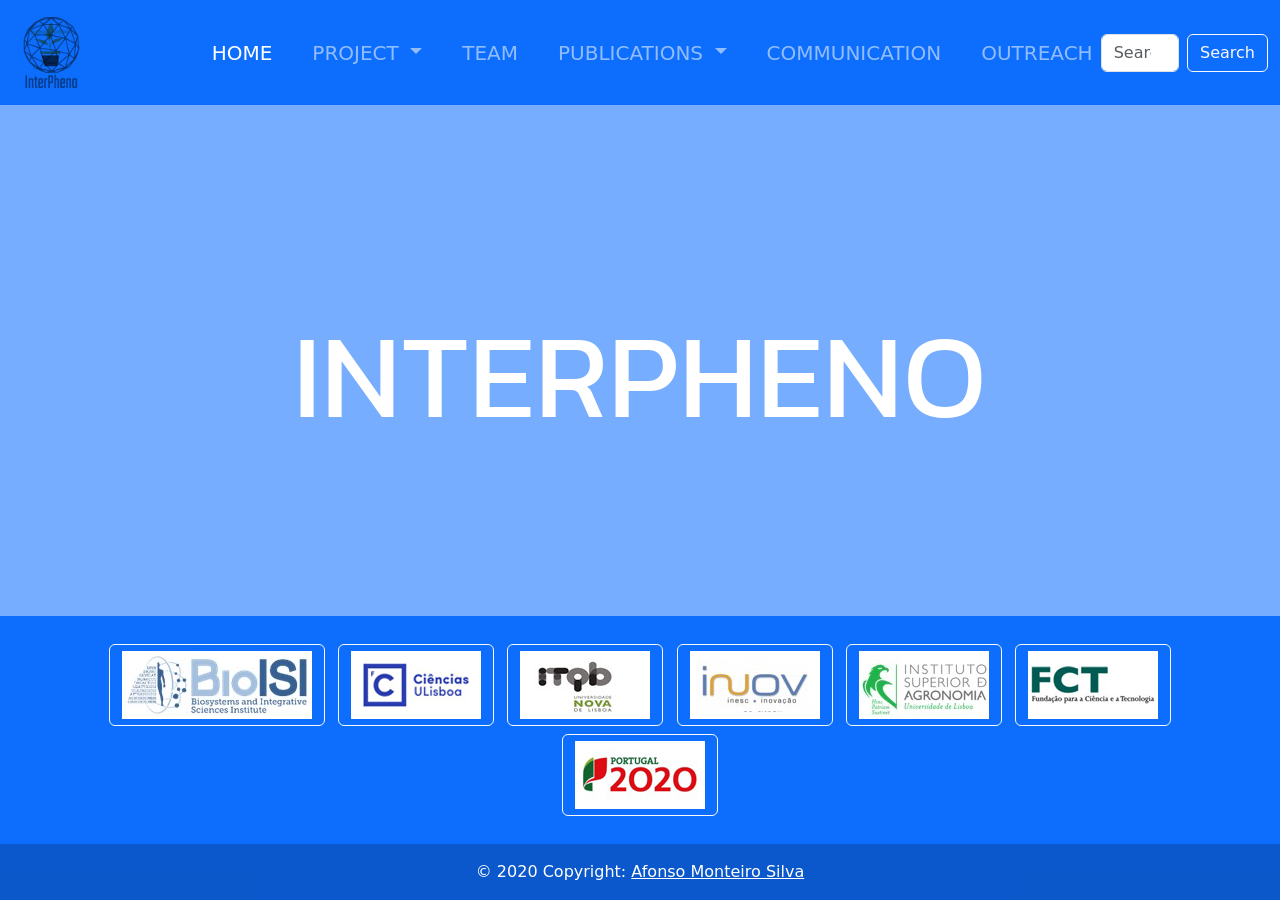
<file: fcul/index.html>
<!DOCTYPE html>
<html lang="en">
<head>
    <meta charset="UTF-8">
    <meta http-equiv="X-UA-Compatible" content="IE=edge">
    <meta name="viewport" content="width=device-width, initial-scale=1.0">

    <!--Bootstrap-->
    <link href="https://cdn.jsdelivr.net/npm/bootstrap@5.1.3/dist/css/bootstrap.min.css" rel="stylesheet" integrity="sha384-1BmE4kWBq78iYhFldvKuhfTAU6auU8tT94WrHftjDbrCEXSU1oBoqyl2QvZ6jIW3"crossorigin="anonymous">
    <script src="https://cdn.jsdelivr.net/npm/bootstrap@5.1.3/dist/js/bootstrap.bundle.min.js" integrity="sha384-ka7Sk0Gln4gmtz2MlQnikT1wXgYsOg+OMhuP+IlRH9sENBO0LRn5q+8nbTov4+1p" crossorigin="anonymous"></script>

    <!-- Font Awesome -->
    <link href="https://cdnjs.cloudflare.com/ajax/libs/font-awesome/6.0.0/css/all.min.css" rel="stylesheet"/>

    <!-- Google Fonts -->
    <link href="https://fonts.googleapis.com/css?family=Roboto:300,400,500,700&display=swap" rel="stylesheet"/>

    <!--Main css-->
    <link href="../fcul/css/main.css" rel="stylesheet" type="text/css">

  
    
    <title>Index</title>
    
</head>
<body class="azul">
    <!--9 agosto 2022, Afonso Monteiro Silva-->
    <nav class="navbar navbar-expand-lg navbar-dark bg-primary ">
        <div class="container-fluid">
          <a class="navbar-brand " href="#"><img src="../fcul/img/Interpheno.png" alt="Interpheno logotipo"   width="45%" height="45%"></a>
          <button class="navbar-toggler" type="button" data-bs-toggle="collapse" data-bs-target="#navbarSupportedContent" aria-controls="navbarSupportedContent" aria-expanded="false" aria-label="Toggle navigation">
            <span class="navbar-toggler-icon"></span>
          </button>
          <div class="collapse navbar-collapse" id="navbarSupportedContent">
            <ul class="navbar-nav me-auto mb-2 mb-lg-0 hstack gap-4   ">
              <li class="nav-item">
                <a class="nav-link active" aria-current="page" href="#">HOME</a>
              </li>
             
              <li class="nav-item dropdown">
                <a class="nav-link dropdown-toggle" href="#" id="navbarDropdown" role="button" data-bs-toggle="dropdown" aria-expanded="false">
                  PROJECT
                </a>
                <ul class="dropdown-menu" aria-labelledby="navbarDropdown">
                  <li><a class="dropdown-item" href="#">Summary</a></li>
                  <li><a class="dropdown-item" href="#">Plant Material</a></li>
                  <li><a class="dropdown-item" href="#">Optical Techniques</a></li>
                  <li><a class="dropdown-item" href="#">Experiments</a></li>
                  <li><a class="dropdown-item" href="#">AI Algorhitms</a></li>
                  <li><a class="dropdown-item" href="#">Prototype</a></li>
                  <li><a class="dropdown-item" href="#">Testing</a></li>
                </ul>
              </li>

              <li class="nav-item">
                <a class="nav-link" href="team.html">TEAM</a>
              </li>

              <li class="nav-item dropdown">
                <a class="nav-link dropdown-toggle" href="#" id="navbarDropdown" role="button" data-bs-toggle="dropdown" aria-expanded="false">
                  PUBLICATIONS
                </a>
                <ul class="dropdown-menu" aria-labelledby="navbarDropdown">
                  <li><a class="dropdown-item" href="Papers.html">Papers</a></li>
                  <li><a class="dropdown-item" href="thesis.html">Thesis</a></li>
                  
                </ul>
              </li>

              <li class="nav-item">
                <a class="nav-link "  href="communitcation.html">COMMUNICATION    </a>
              </li>
              <li class="nav-item">
                <a class="nav-link "  href="outreach.html">OUTREACH  </a>
              </li>
            </ul>
            <form class="d-flex">
              <input class="form-control me-2" type="search" placeholder="Search" aria-label="Search">
              <button class="btn btn-outline-light" type="submit">Search</button>
            </form>
          </div>
        </div>
      </nav>
<!--Final da Navbar-->





  <div class="container-fluid text-center">
    <div class="row altura">
      <div class="col-sm-12  ">
        <p class="home-text">INTERPHENO</p>
      </div> 
    </div>

  </div>








  <footer class="bg-primary text-center text-white">
  <!-- Grid container -->
  <div class="container p-4 pb-0">
    <!-- Section: Social media -->
    <section class="mb-4">
      <!-- BIOISI -->
      <a class="btn btn-outline-light btn-floating m-1" href="#!" role="button"
        ><img src="../fcul/img/BioISI.jpg" alt="Logotipo da BioISI">
      </a>

      <!-- FCUL -->
      <a class="btn btn-outline-light btn-floating m-1" href="#!" role="button"
        ><img src="../fcul/img/FCUL.gif" alt="Logotipo da FCUL">
      </a>


      <!-- ITQB -->
      <a class="btn btn-outline-light btn-floating m-1" href="#!" role="button"
      ><img src="../fcul/img/ITQB.gif" alt="Logotipo da ITQB">
    </a>



      <!-- INOV -->
      <a class="btn btn-outline-light btn-floating m-1" href="#!" role="button"
      ><img src="../fcul/img/INOV.gif" alt="Logotipo da INOV">
    </a>

      <!-- INOV -->
      <a class="btn btn-outline-light btn-floating m-1" href="#!" role="button"
      ><img src="../fcul/img/ISA.gif" alt="Logotipo do ISA">
    </a>

      <!-- Github -->
      <a class="btn btn-outline-light btn-floating m-1" href="#!" role="button"
      ><img src="../fcul/img/FCT.gif" alt="Logotipo da FCT">
    </a>

    <a class="btn btn-outline-light btn-floating m-1" href="#!" role="button"
    ><img src="../fcul/img/PORTUGAL2020.gif" alt="Logotipo da FCT">
  </a>
    </section>
    <!-- Section: Social media -->
  </div>
  <!-- Grid container -->

  <!-- Copyright -->
  <div class="text-center p-3" style="background-color: rgba(0, 0, 0, 0.2);">
    © 2020 Copyright:
    <a class="text-white" href="#">Afonso Monteiro Silva</a>
  </div>
  <!-- Copyright -->
</footer>
  

<!-- End of .container -->

 
</body>
</html>
</file>
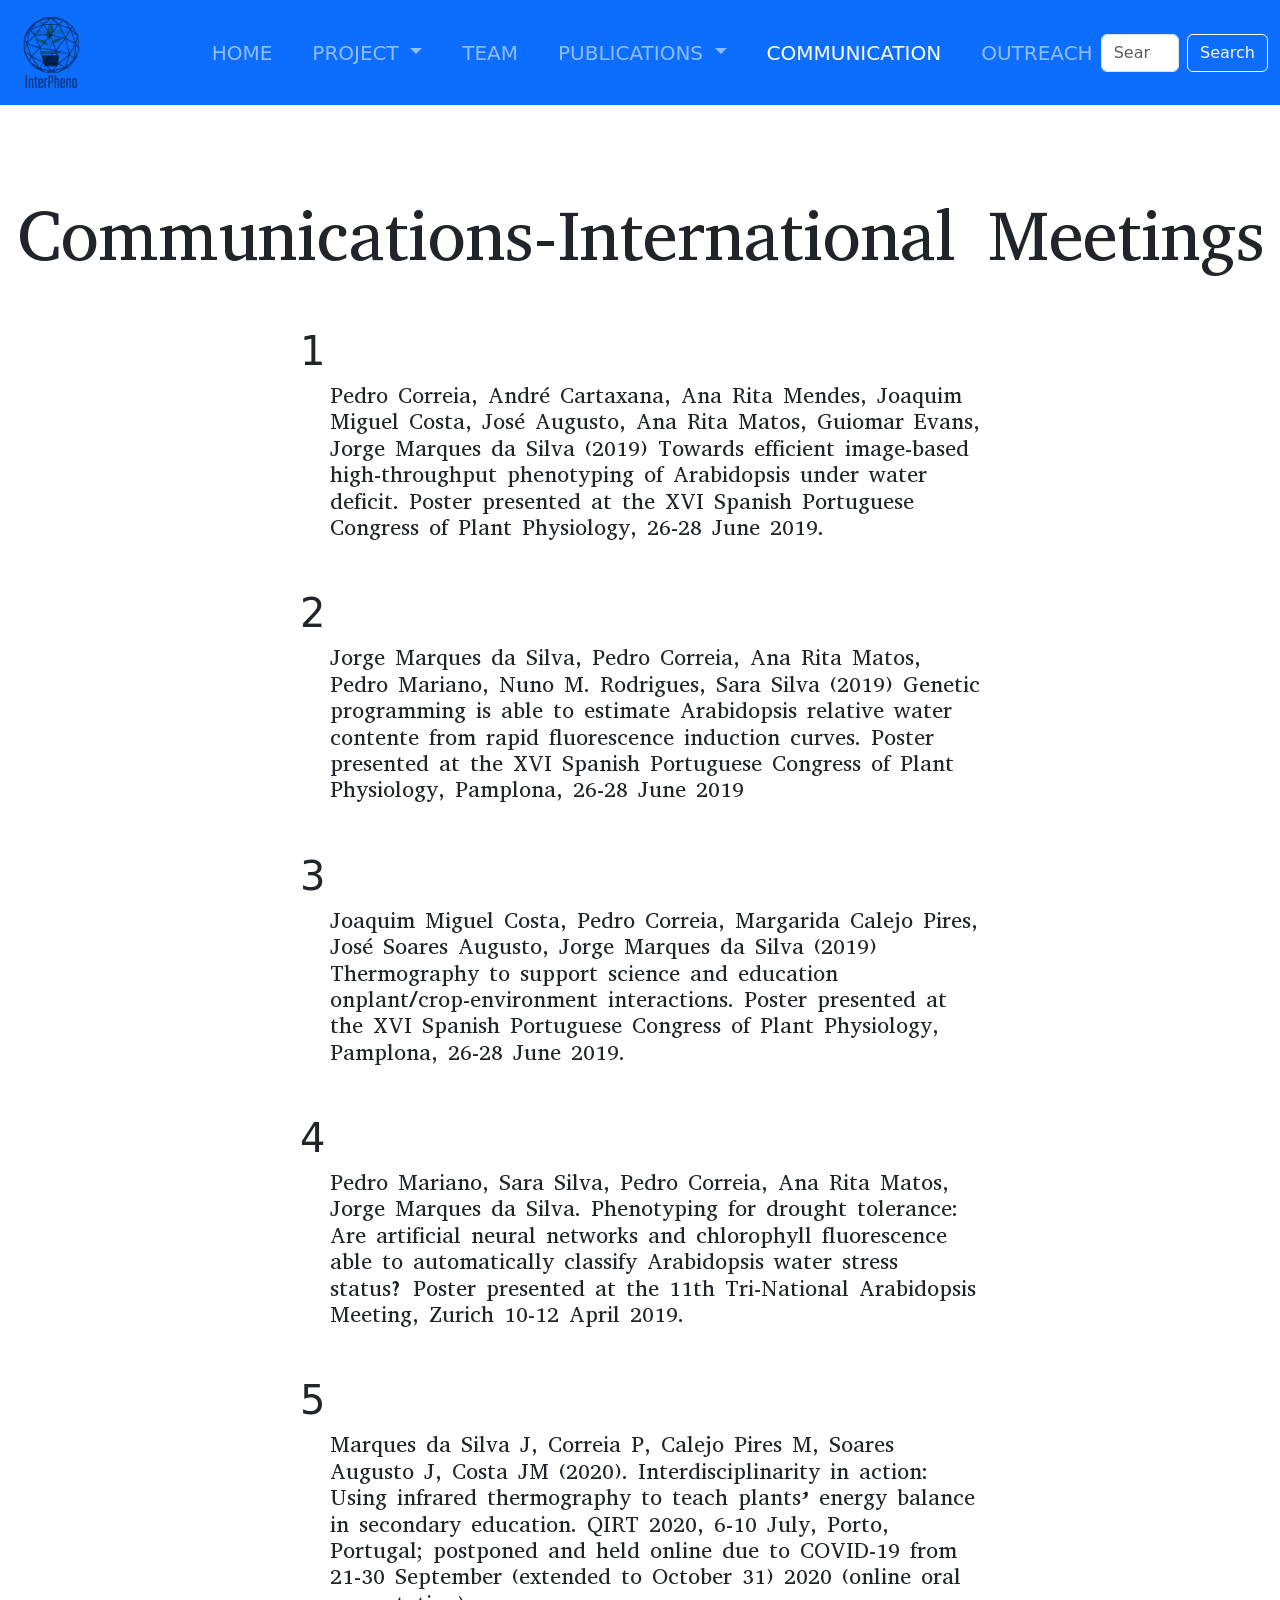
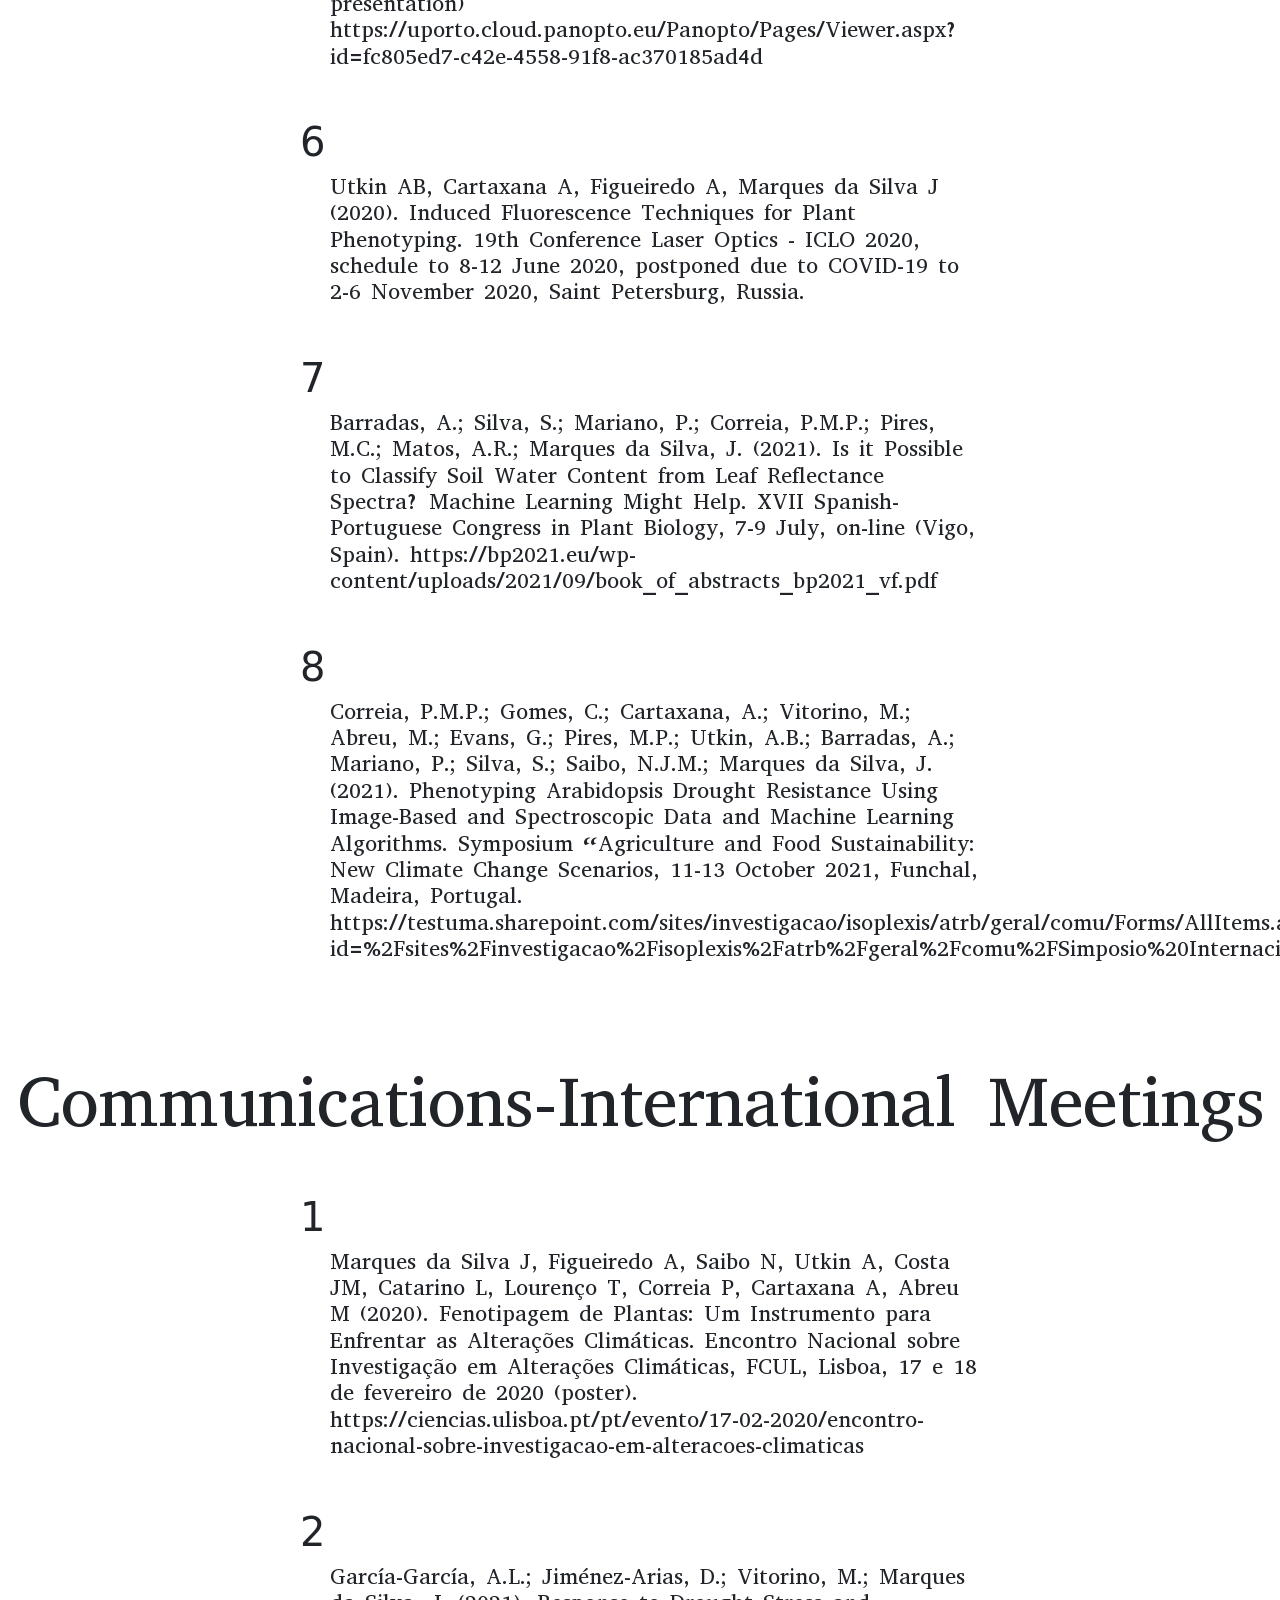
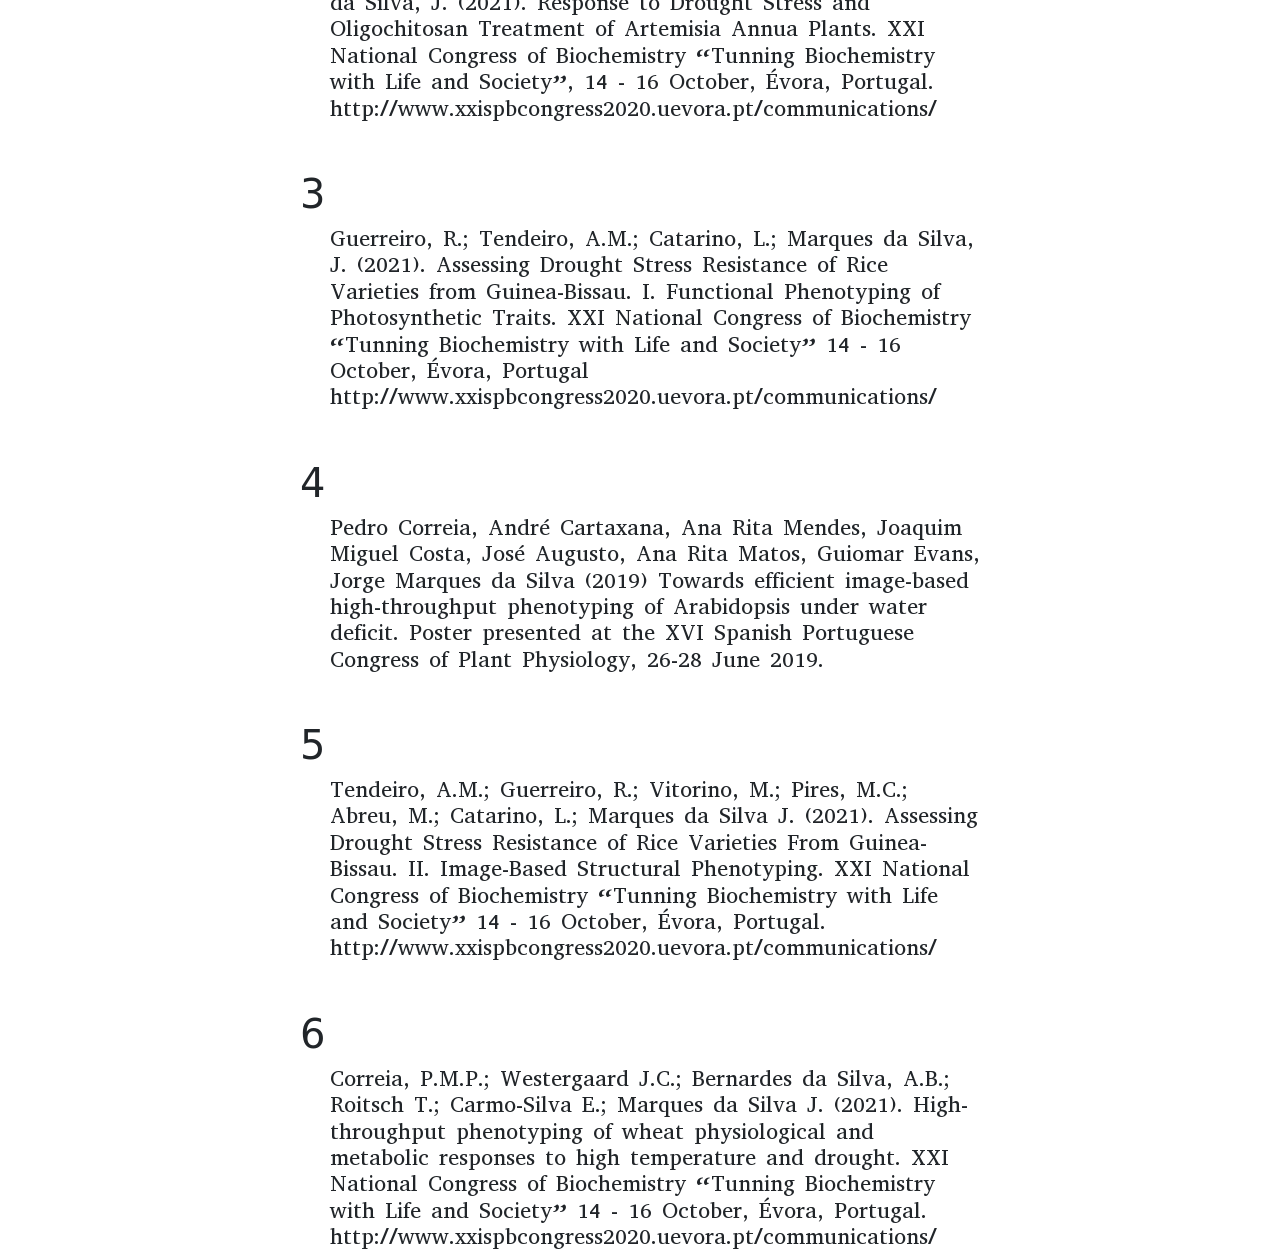
<file: fcul/communitcation.html>
<!DOCTYPE html>
<html lang="en">
<head>
    <meta charset="UTF-8">
    <meta http-equiv="X-UA-Compatible" content="IE=edge">
    <meta name="viewport" content="width=device-width, initial-scale=1.0">

    <!--Bootstrap-->
    <link href="https://cdn.jsdelivr.net/npm/bootstrap@5.1.3/dist/css/bootstrap.min.css" rel="stylesheet" integrity="sha384-1BmE4kWBq78iYhFldvKuhfTAU6auU8tT94WrHftjDbrCEXSU1oBoqyl2QvZ6jIW3"crossorigin="anonymous">
    <script src="https://cdn.jsdelivr.net/npm/bootstrap@5.1.3/dist/js/bootstrap.bundle.min.js" integrity="sha384-ka7Sk0Gln4gmtz2MlQnikT1wXgYsOg+OMhuP+IlRH9sENBO0LRn5q+8nbTov4+1p" crossorigin="anonymous"></script>

    <!-- Font Awesome -->
    <link href="https://cdnjs.cloudflare.com/ajax/libs/font-awesome/6.0.0/css/all.min.css" rel="stylesheet"/>

    <!-- Google Fonts -->
    <link href="https://fonts.googleapis.com/css?family=Roboto:300,400,500,700&display=swap" rel="stylesheet"/>

    <!--Main css-->
    <link href="../fcul/css/main.css" rel="stylesheet" type="text/css">

  
    
    <title>Communications</title>
        <!--9 agosto 2022, Afonso Monteiro Silva-->
        <nav class="navbar navbar-expand-lg navbar-dark bg-primary ">
            <div class="container-fluid">
              <a class="navbar-brand " href="#"><img src="../fcul/img/Interpheno.png" alt="Interpheno logotipo"   width="45%" height="45%"></a>
              <button class="navbar-toggler" type="button" data-bs-toggle="collapse" data-bs-target="#navbarSupportedContent" aria-controls="navbarSupportedContent" aria-expanded="false" aria-label="Toggle navigation">
                <span class="navbar-toggler-icon"></span>
              </button>
              <div class="collapse navbar-collapse" id="navbarSupportedContent">
                <ul class="navbar-nav me-auto mb-2 mb-lg-0 hstack gap-4   ">
                  <li class="nav-item">
                    <a class="nav-link " aria-current="page" href="index.html">HOME</a>
                  </li>
                 
                  <li class="nav-item dropdown">
                    <a class="nav-link dropdown-toggle" href="#" id="navbarDropdown" role="button" data-bs-toggle="dropdown" aria-expanded="false">
                      PROJECT
                    </a>
                    <ul class="dropdown-menu" aria-labelledby="navbarDropdown">
                      <li><a class="dropdown-item" href="#">Summary</a></li>
                      <li><a class="dropdown-item" href="#">Plant Material</a></li>
                      <li><a class="dropdown-item" href="#">Optical Techniques</a></li>
                      <li><a class="dropdown-item" href="#">Experiments</a></li>
                      <li><a class="dropdown-item" href="#">AI Algorhitms</a></li>
                      <li><a class="dropdown-item" href="#">Prototype</a></li>
                      <li><a class="dropdown-item" href="#">Testing</a></li>
                    </ul>
                  </li>
    
                  <li class="nav-item">
                    <a class="nav-link" href="team.html">TEAM</a>
                  </li>
    
                  <li class="nav-item dropdown">
                    <a class="nav-link dropdown-toggle " href="#" id="navbarDropdown" role="button" data-bs-toggle="dropdown" aria-expanded="false">
                      PUBLICATIONS
                    </a>
                    <ul class="dropdown-menu" aria-labelledby="navbarDropdown">
                      <li><a class="dropdown-item " href="Papers.html">Papers</a></li>
                      <li><a class="dropdown-item" href="thesis.html">Thesis</a></li>
                      
                    </ul>
                  </li>
    
                  <li class="nav-item">
                    <a class="nav-link active "  href="communitcation.html">COMMUNICATION    </a>
                  </li>
                  <li class="nav-item">
                    <a class="nav-link "  href="outreach.html">OUTREACH  </a>
                  </li>
                </ul>
                <form class="d-flex">
                  <input class="form-control me-2" type="search" placeholder="Search" aria-label="Search">
                  <button class="btn btn-outline-light" type="submit">Search</button>
                </form>
              </div>
            </div>
          </nav>
    <!--Final da Navbar-->




    <!--COMONICACOES -->

      <!--Categoria1-->
      <h1 class="categoria-title">Communications-International Meetings</h1>
      <!--Categoria1-->


          <!--Communication 1-->
          <div class="container-fluid ">
            <div class="row ">
              <div class="col-sm-12 publication-col ">
                <h1 class="publication-title">1</h1>
                <h1 class="publication-text">Pedro Correia, André Cartaxana, Ana Rita Mendes, Joaquim Miguel Costa, José Augusto, Ana Rita Matos, Guiomar Evans, Jorge Marques da Silva (2019) Towards efficient image-based high-throughput phenotyping of Arabidopsis under water deficit. Poster presented at the XVI Spanish Portuguese Congress of Plant Physiology, 26-28 June 2019.</h1>
              </div> 
            </div>
          </div>
          <!--Communication 1-->



           <!--Communication 2-->
           <div class="container-fluid ">
            <div class="row ">
              <div class="col-sm-12 publication-col ">
                <h1 class="publication-title">2</h1>
                <h1 class="publication-text">Jorge Marques da Silva, Pedro Correia, Ana Rita Matos, Pedro Mariano, Nuno M. Rodrigues, Sara Silva (2019) Genetic programming is able to estimate Arabidopsis relative water contente from rapid fluorescence induction curves. Poster presented at the XVI Spanish Portuguese Congress of Plant Physiology, Pamplona, 26-28 June 2019</h1>
              </div> 
            </div>
          </div>
          <!--Communication 2-->



           <!--Communication 3-->
           <div class="container-fluid ">
            <div class="row ">
              <div class="col-sm-12 publication-col ">
                <h1 class="publication-title">3</h1>
                <h1 class="publication-text">Joaquim Miguel Costa, Pedro Correia, Margarida Calejo Pires, José Soares Augusto, Jorge Marques da Silva (2019) Thermography to support science and education onplant/crop-environment interactions. Poster presented at the XVI Spanish Portuguese Congress of Plant Physiology, Pamplona, 26-28 June 2019.</h1>
              </div> 
            </div>
          </div>
          <!--Communication 3-->



           <!--Communication 4-->
           <div class="container-fluid ">
            <div class="row ">
              <div class="col-sm-12 publication-col ">
                <h1 class="publication-title">4</h1>
                <h1 class="publication-text">Pedro Mariano, Sara Silva, Pedro Correia, Ana Rita Matos, Jorge Marques da Silva. Phenotyping for drought tolerance: Are artificial neural networks and chlorophyll fluorescence able to automatically classify Arabidopsis water stress status? Poster presented at the 11th Tri-National Arabidopsis Meeting, Zurich 10-12 April 2019.</h1>
              </div> 
            </div>
          </div>
          <!--Communication 4-->



           <!--Communication 5-->
           <div class="container-fluid ">
            <div class="row ">
              <div class="col-sm-12 publication-col ">
                <h1 class="publication-title">5</h1>
                <h1 class="publication-text">Marques da Silva J, Correia P, Calejo Pires M, Soares Augusto J, Costa JM (2020). Interdisciplinarity in action: Using infrared thermography to teach plants’ energy balance in secondary education. QIRT 2020, 6-10 July, Porto, Portugal; postponed and held online due to COVID-19 from 21-30 September (extended to October 31) 2020 (online oral presentation) https://uporto.cloud.panopto.eu/Panopto/Pages/Viewer.aspx?id=fc805ed7-c42e-4558-91f8-ac370185ad4d</h1>
              </div> 
            </div>
          </div>
          <!--Communication 5-->



           <!--Communication 6-->
           <div class="container-fluid ">
            <div class="row ">
              <div class="col-sm-12 publication-col ">
                <h1 class="publication-title">6</h1>
                <h1 class="publication-text">Utkin AB, Cartaxana A, Figueiredo A, Marques da Silva J (2020). Induced Fluorescence Techniques for Plant Phenotyping. 19th Conference Laser Optics - ICLO 2020, schedule to 8-12 June 2020, postponed due to COVID-19 to 2-6 November 2020, Saint Petersburg, Russia.</h1>
              </div> 
            </div>
          </div>
          <!--Communication 6-->



           <!--Communication 7-->
           <div class="container-fluid ">
            <div class="row ">
              <div class="col-sm-12 publication-col ">
                <h1 class="publication-title">7</h1>
                <h1 class="publication-text">Barradas, A.; Silva, S.; Mariano, P.; Correia, P.M.P.; Pires, M.C.; Matos, A.R.; Marques da Silva, J. (2021). Is it Possible to Classify Soil Water Content from Leaf Reflectance Spectra? Machine Learning Might Help. XVII Spanish-Portuguese Congress in Plant Biology, 7-9 July, on-line (Vigo, Spain). https://bp2021.eu/wp-content/uploads/2021/09/book_of_abstracts_bp2021_vf.pdf</h1>
              </div> 
            </div>
          </div>
          <!--Communication 7-->



           <!--Communication 8-->
           <div class="container-fluid ">
            <div class="row ">
              <div class="col-sm-12 publication-col ">
                <h1 class="publication-title">8</h1>
                <h1 class="publication-text">Correia, P.M.P.; Gomes, C.; Cartaxana, A.; Vitorino, M.; Abreu, M.; Evans, G.; Pires, M.P.; Utkin, A.B.; Barradas, A.; Mariano, P.; Silva, S.; Saibo, N.J.M.; Marques da Silva, J. (2021). Phenotyping Arabidopsis Drought Resistance Using Image-Based and Spectroscopic Data and Machine Learning Algorithms. Symposium “Agriculture and Food Sustainability: New Climate Change Scenarios, 11-13 October 2021, Funchal, Madeira, Portugal. https://testuma.sharepoint.com/sites/investigacao/isoplexis/atrb/geral/comu/Forms/AllItems.aspx?id=%2Fsites%2Finvestigacao%2Fisoplexis%2Fatrb%2Fgeral%2Fcomu%2FSimposio%20Internacional%2FAFSS2021%20%2D%20Files%20shared%20with%20attendees&p=true&originalPath=aHR0cHM6Ly90ZXN0dW1hLnNoYXJlcG9pbnQuY29tLzpmOi9zL2ludmVzdGlnYWNhby9pc29wbGV4aXMvYXRyYi9nZXJhbC9FcVdNWnJRMHBKUkJ2M0JMR051VU12Z0JoN3pxZUFTRy1keEZ1T282cjI5S0pnP3J0aW1lPVluSGJXMGFXMlVn</h1>
              </div> 
            </div>
          </div>
          <!--Communication 8-->

           <!--Categoria1-->
      <h1 class="categoria-title">Communications-International Meetings</h1>
      <!--Categoria1-->




           <!--Communication 1-->
           <div class="container-fluid ">
            <div class="row ">
              <div class="col-sm-12 publication-col ">
                <h1 class="publication-title">1</h1>
                <h1 class="publication-text">Marques da Silva J, Figueiredo A, Saibo N, Utkin A, Costa JM, Catarino L, Lourenço T, Correia P, Cartaxana A, Abreu M (2020). Fenotipagem de Plantas: Um Instrumento para Enfrentar as Alterações Climáticas. Encontro Nacional sobre Investigação em Alterações Climáticas, FCUL, Lisboa, 17 e 18 de fevereiro de 2020 (poster).

                    https://ciencias.ulisboa.pt/pt/evento/17-02-2020/encontro-nacional-sobre-investigacao-em-alteracoes-climaticas</h1>
              </div> 
            </div>
          </div>
          <!--Communication 1-->



           <!--Communication 2-->
           <div class="container-fluid ">
            <div class="row ">
              <div class="col-sm-12 publication-col ">
                <h1 class="publication-title">2</h1>
                <h1 class="publication-text">García-García, A.L.; Jiménez-Arias, D.; Vitorino, M.; Marques da Silva, J. (2021). Response to Drought Stress and Oligochitosan Treatment of Artemisia Annua Plants. XXI National Congress of Biochemistry “Tunning Biochemistry with Life and Society”, 14 - 16 October, Évora, Portugal. http://www.xxispbcongress2020.uevora.pt/communications/ </h1>
              </div> 
            </div>
          </div>
          <!--Communication 2-->



           <!--Communication 3-->
           <div class="container-fluid ">
            <div class="row ">
              <div class="col-sm-12 publication-col ">
                <h1 class="publication-title">3</h1>
                <h1 class="publication-text">Guerreiro, R.; Tendeiro, A.M.; Catarino, L.; Marques da Silva, J. (2021). Assessing Drought Stress Resistance of Rice Varieties from Guinea-Bissau. I. Functional Phenotyping of Photosynthetic Traits. XXI National Congress of Biochemistry “Tunning Biochemistry with Life and Society” 14 - 16 October, Évora, Portugal http://www.xxispbcongress2020.uevora.pt/communications/</h1>
              </div> 
            </div>
          </div>
          <!--Communication 3-->



           <!--Communication 4-->
           <div class="container-fluid ">
            <div class="row ">
              <div class="col-sm-12 publication-col ">
                <h1 class="publication-title">4</h1>
                <h1 class="publication-text">Pedro Correia, André Cartaxana, Ana Rita Mendes, Joaquim Miguel Costa, José Augusto, Ana Rita Matos, Guiomar Evans, Jorge Marques da Silva (2019) Towards efficient image-based high-throughput phenotyping of Arabidopsis under water deficit. Poster presented at the XVI Spanish Portuguese Congress of Plant Physiology, 26-28 June 2019.</h1>
              </div> 
            </div>
          </div>
          <!--Communication 4-->



           <!--Communication 5-->
           <div class="container-fluid ">
            <div class="row ">
              <div class="col-sm-12 publication-col ">
                <h1 class="publication-title">5</h1>
                <h1 class="publication-text">Tendeiro, A.M.; Guerreiro, R.; Vitorino, M.; Pires, M.C.; Abreu, M.; Catarino, L.; Marques da Silva J. (2021). Assessing Drought Stress Resistance of Rice Varieties From Guinea-Bissau. II. Image-Based Structural Phenotyping. XXI National Congress of Biochemistry “Tunning Biochemistry with Life and Society” 14 - 16 October, Évora, Portugal. http://www.xxispbcongress2020.uevora.pt/communications/</h1>
              </div> 
            </div>
          </div>
          <!--Communication 5-->



           <!--Communication 6-->
           <div class="container-fluid ">
            <div class="row ">
              <div class="col-sm-12 publication-col ">
                <h1 class="publication-title">6</h1>
                <h1 class="publication-text">Correia, P.M.P.; Westergaard J.C.; Bernardes da Silva, A.B.; Roitsch T.; Carmo-Silva E.; Marques da Silva J. (2021). High-throughput phenotyping of wheat physiological and metabolic responses to high temperature and drought. XXI National Congress of Biochemistry “Tunning Biochemistry with Life and Society” 14 - 16 October, Évora, Portugal. http://www.xxispbcongress2020.uevora.pt/communications/</h1>
              </div> 
            </div>
          </div>
          <!--Communication 6-->

<!--FINAL DE COMONICACOES -->
</file>
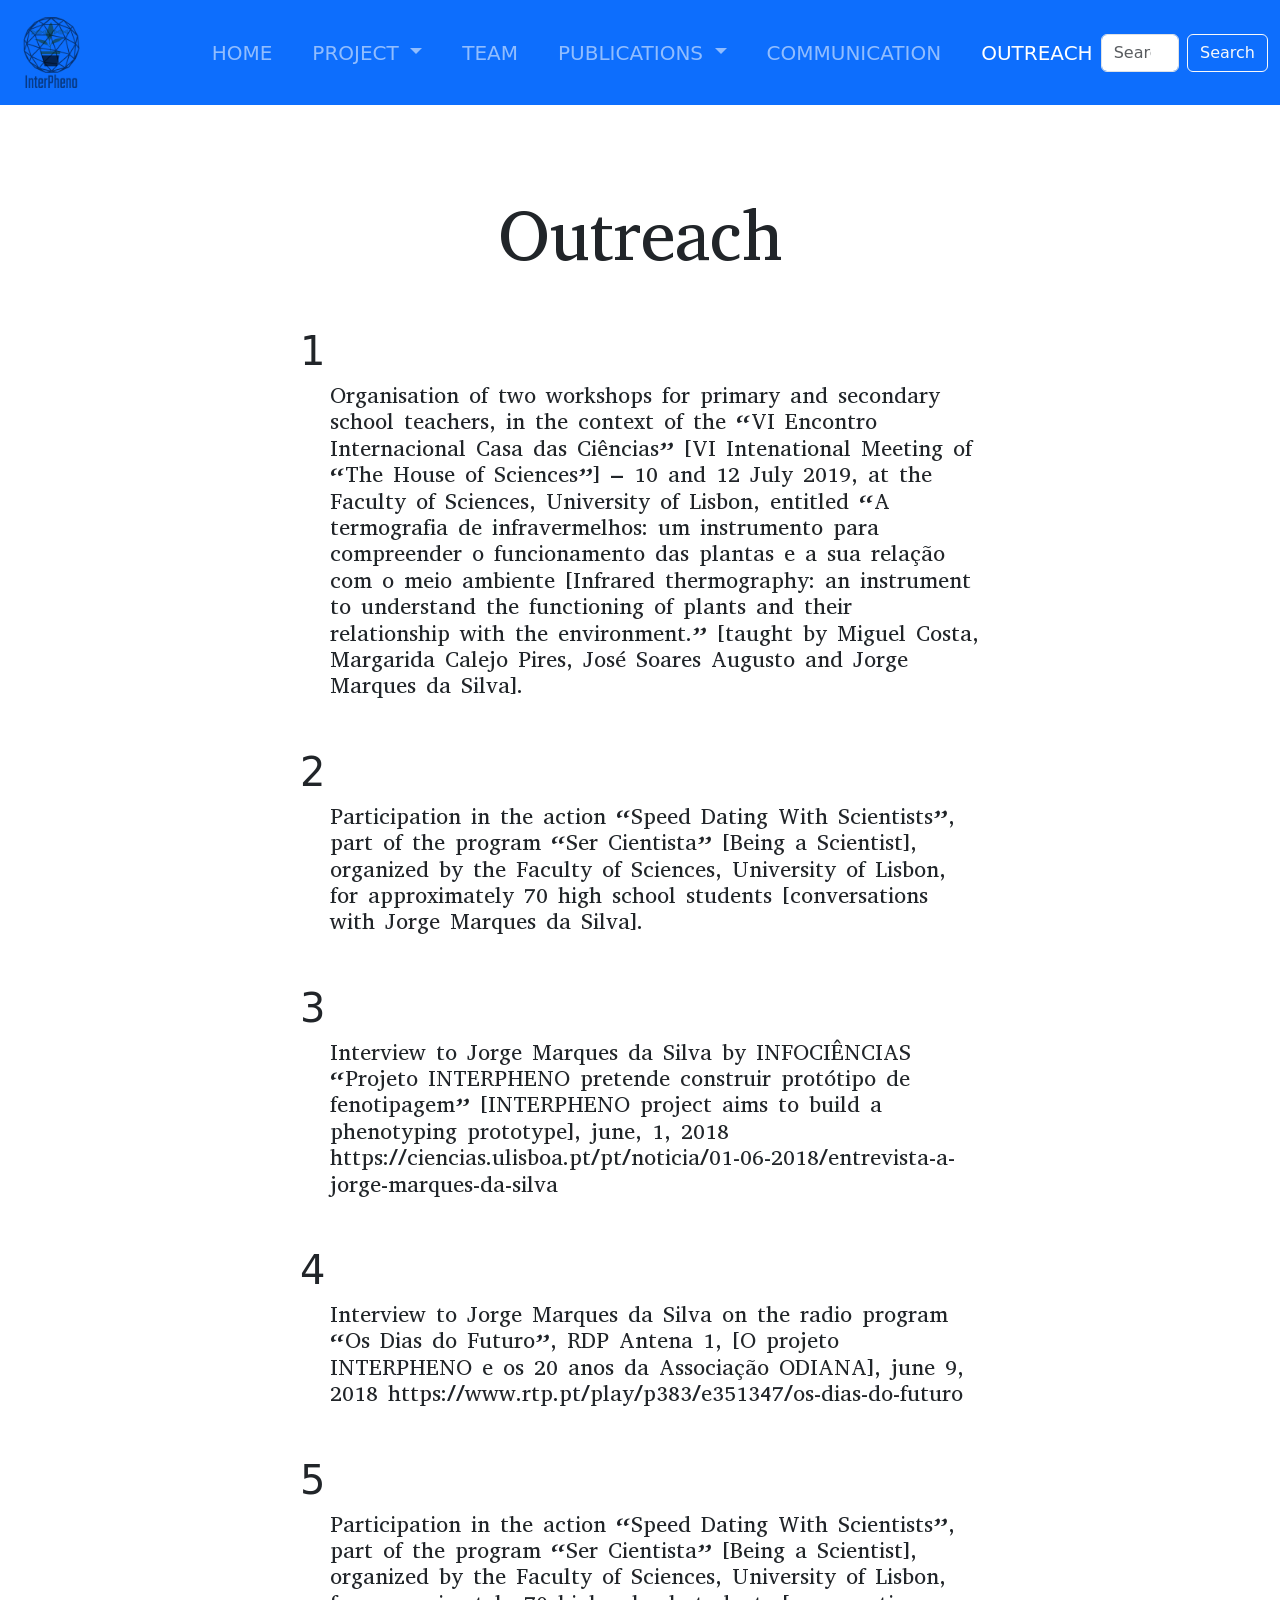
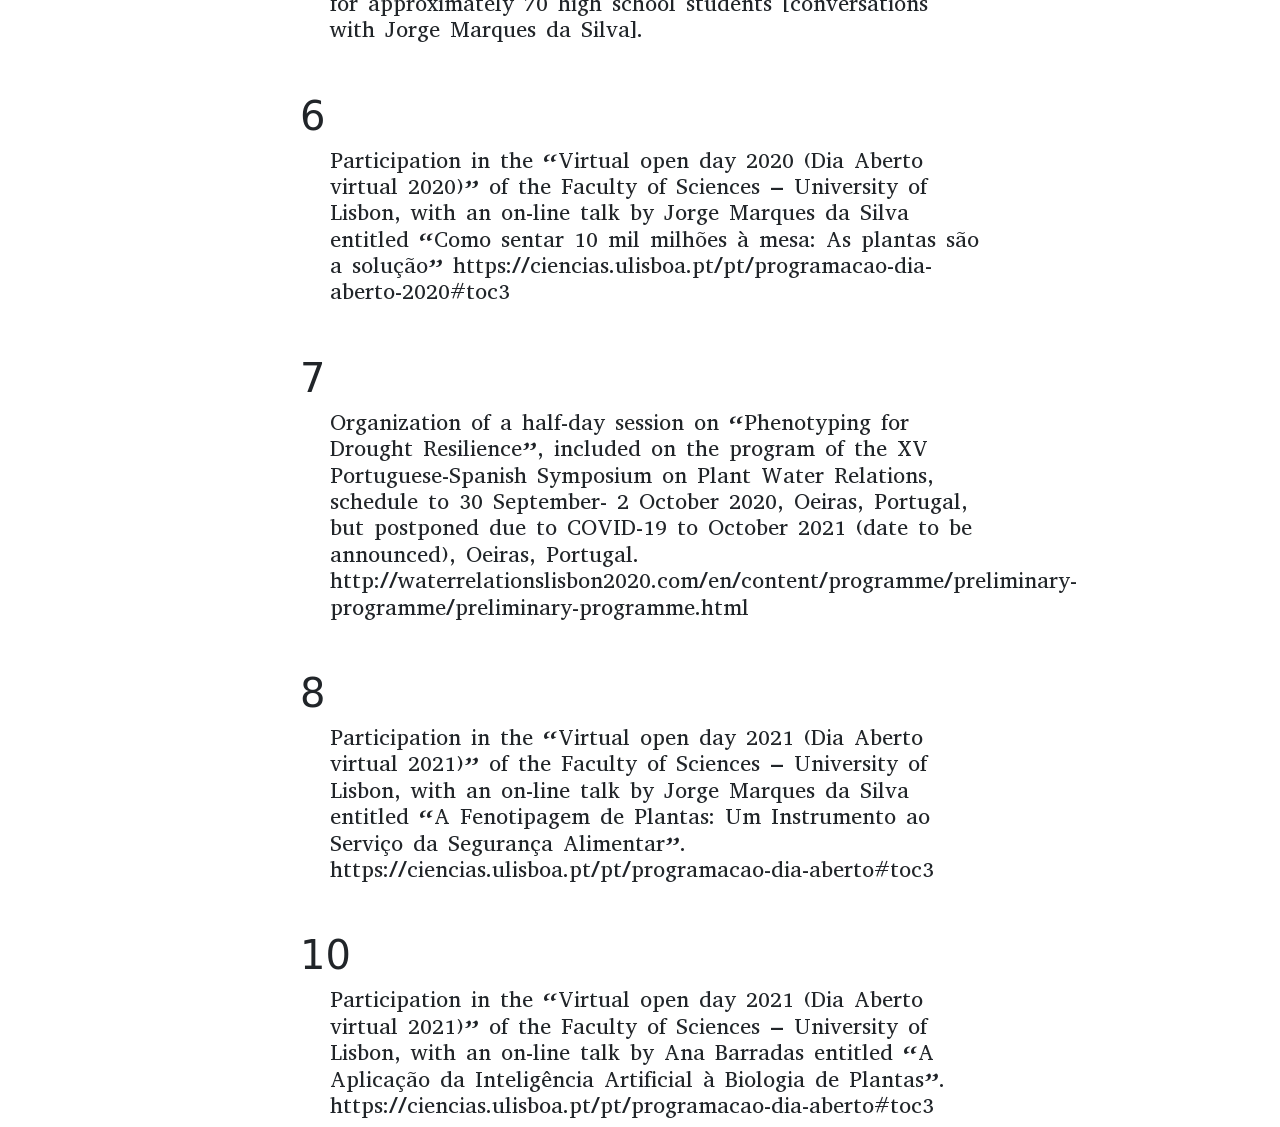
<file: fcul/outreach.html>
<!DOCTYPE html>
<html lang="en">
<head>
    <meta charset="UTF-8">
    <meta http-equiv="X-UA-Compatible" content="IE=edge">
    <meta name="viewport" content="width=device-width, initial-scale=1.0">

    <!--Bootstrap-->
    <link href="https://cdn.jsdelivr.net/npm/bootstrap@5.1.3/dist/css/bootstrap.min.css" rel="stylesheet" integrity="sha384-1BmE4kWBq78iYhFldvKuhfTAU6auU8tT94WrHftjDbrCEXSU1oBoqyl2QvZ6jIW3"crossorigin="anonymous">
    <script src="https://cdn.jsdelivr.net/npm/bootstrap@5.1.3/dist/js/bootstrap.bundle.min.js" integrity="sha384-ka7Sk0Gln4gmtz2MlQnikT1wXgYsOg+OMhuP+IlRH9sENBO0LRn5q+8nbTov4+1p" crossorigin="anonymous"></script>

    <!-- Font Awesome -->
    <link href="https://cdnjs.cloudflare.com/ajax/libs/font-awesome/6.0.0/css/all.min.css" rel="stylesheet"/>

    <!-- Google Fonts -->
    <link href="https://fonts.googleapis.com/css?family=Roboto:300,400,500,700&display=swap" rel="stylesheet"/>

    <!--Main css-->
    <link href="../fcul/css/main.css" rel="stylesheet" type="text/css">

  
    
    <title>Outreach</title>
        <!--9 agosto 2022, Afonso Monteiro Silva-->
        <nav class="navbar navbar-expand-lg navbar-dark bg-primary ">
            <div class="container-fluid">
              <a class="navbar-brand " href="#"><img src="../fcul/img/Interpheno.png" alt="Interpheno logotipo"   width="45%" height="45%"></a>
              <button class="navbar-toggler" type="button" data-bs-toggle="collapse" data-bs-target="#navbarSupportedContent" aria-controls="navbarSupportedContent" aria-expanded="false" aria-label="Toggle navigation">
                <span class="navbar-toggler-icon"></span>
              </button>
              <div class="collapse navbar-collapse" id="navbarSupportedContent">
                <ul class="navbar-nav me-auto mb-2 mb-lg-0 hstack gap-4   ">
                  <li class="nav-item">
                    <a class="nav-link " aria-current="page" href="index.html">HOME</a>
                  </li>
                 
                  <li class="nav-item dropdown">
                    <a class="nav-link dropdown-toggle" href="#" id="navbarDropdown" role="button" data-bs-toggle="dropdown" aria-expanded="false">
                      PROJECT
                    </a>
                    <ul class="dropdown-menu" aria-labelledby="navbarDropdown">
                      <li><a class="dropdown-item" href="#">Summary</a></li>
                      <li><a class="dropdown-item" href="#">Plant Material</a></li>
                      <li><a class="dropdown-item" href="#">Optical Techniques</a></li>
                      <li><a class="dropdown-item" href="#">Experiments</a></li>
                      <li><a class="dropdown-item" href="#">AI Algorhitms</a></li>
                      <li><a class="dropdown-item" href="#">Prototype</a></li>
                      <li><a class="dropdown-item" href="#">Testing</a></li>
                    </ul>
                  </li>
    
                  <li class="nav-item">
                    <a class="nav-link" href="team.html">TEAM</a>
                  </li>
    
                  <li class="nav-item dropdown">
                    <a class="nav-link dropdown-toggle " href="#" id="navbarDropdown" role="button" data-bs-toggle="dropdown" aria-expanded="false">
                      PUBLICATIONS
                    </a>
                    <ul class="dropdown-menu" aria-labelledby="navbarDropdown">
                      <li><a class="dropdown-item " href="Papers.html">Papers</a></li>
                      <li><a class="dropdown-item" href="thesis.html">Thesis</a></li>
                      
                    </ul>
                  </li>
    
                  <li class="nav-item">
                    <a class="nav-link  "  href="communitcation.html">COMMUNICATION    </a>
                  </li>
                  <li class="nav-item">
                    <a class="nav-link active "  href="outreach.html">OUTREACH  </a>
                  </li>
                </ul>
                <form class="d-flex">
                  <input class="form-control me-2" type="search" placeholder="Search" aria-label="Search">
                  <button class="btn btn-outline-light" type="submit">Search</button>
                </form>
              </div>
            </div>
          </nav>
    <!--Final da Navbar-->


    <!--OUTREACH -->

      <!--Categoria1-->
      <h1 class="categoria-title">Outreach</h1>
      <!--Categoria1-->


          <!--Outreach 1-->
          <div class="container-fluid ">
            <div class="row ">
              <div class="col-sm-12 publication-col ">
                <h1 class="publication-title">1</h1>
                <h1 class="publication-text">Organisation of two workshops for primary and secondary school teachers, in the context of the “VI Encontro Internacional Casa das Ciências” [VI Intenational Meeting of “The House of Sciences”] – 10 and 12 July 2019, at the Faculty of Sciences, University of Lisbon, entitled “A termografia de infravermelhos: um instrumento para compreender o funcionamento das plantas e a sua relação com o meio ambiente [Infrared thermography: an instrument to understand the functioning of plants and their relationship with the environment.” [taught by Miguel Costa, Margarida Calejo Pires, José Soares Augusto and Jorge Marques da Silva].</h1>
              </div> 
            </div>
          </div>
          <!--Outreach 1-->



            <!--Outreach 2-->
            <div class="container-fluid ">
                <div class="row ">
                  <div class="col-sm-12 publication-col ">
                    <h1 class="publication-title">2</h1>
                    <h1 class="publication-text">Participation in the action “Speed Dating With Scientists”, part of the program “Ser Cientista” [Being a Scientist], organized by the Faculty of Sciences, University of Lisbon, for approximately 70 high school students [conversations with Jorge Marques da Silva].</h1>
                  </div> 
                </div>
              </div>
              <!--Outreach 2-->



                <!--Outreach 3-->
            <div class="container-fluid ">
                <div class="row ">
                  <div class="col-sm-12 publication-col ">
                    <h1 class="publication-title">3</h1>
                    <h1 class="publication-text">Interview to Jorge Marques da Silva by INFOCIÊNCIAS “Projeto INTERPHENO pretende construir protótipo de fenotipagem” [INTERPHENO project aims to build a phenotyping prototype], june, 1, 2018 https://ciencias.ulisboa.pt/pt/noticia/01-06-2018/entrevista-a-jorge-marques-da-silva</h1>
                  </div> 
                </div>
              </div>
              <!--Outreach 3-->




                <!--Outreach 4-->
            <div class="container-fluid ">
                <div class="row ">
                  <div class="col-sm-12 publication-col ">
                    <h1 class="publication-title">4</h1>
                    <h1 class="publication-text">Interview to Jorge Marques da Silva on the radio program “Os Dias do Futuro”, RDP Antena 1, [O projeto INTERPHENO e os 20 anos da Associação ODIANA], june 9, 2018 https://www.rtp.pt/play/p383/e351347/os-dias-do-futuro</h1>
                  </div> 
                </div>
              </div>
              <!--Outreach 4-->




                <!--Outreach 5-->
            <div class="container-fluid ">
                <div class="row ">
                  <div class="col-sm-12 publication-col ">
                    <h1 class="publication-title">5</h1>
                    <h1 class="publication-text">Participation in the action “Speed Dating With Scientists”, part of the program “Ser Cientista” [Being a Scientist], organized by the Faculty of Sciences, University of Lisbon, for approximately 70 high school students [conversations with Jorge Marques da Silva].</h1>
                  </div> 
                </div>
              </div>
              <!--Outreach 5-->




                <!--Outreach 6-->
            <div class="container-fluid ">
                <div class="row ">
                  <div class="col-sm-12 publication-col ">
                    <h1 class="publication-title">6</h1>
                    <h1 class="publication-text">Participation in the “Virtual open day 2020 (Dia Aberto virtual 2020)” of the Faculty of Sciences – University of Lisbon, with an on-line talk by Jorge Marques da Silva entitled “Como sentar 10 mil milhões à mesa: As plantas são a solução” https://ciencias.ulisboa.pt/pt/programacao-dia-aberto-2020#toc3</h1>
                  </div> 
                </div>
              </div>
              <!--Outreach 6-->



                  <!--Outreach 7-->
            <div class="container-fluid ">
                <div class="row ">
                  <div class="col-sm-12 publication-col ">
                    <h1 class="publication-title">7</h1>
                    <h1 class="publication-text">Organization of a half-day session on “Phenotyping for Drought Resilience”, included on the program of the XV Portuguese-Spanish Symposium on Plant Water Relations, schedule to 30 September- 2 October 2020, Oeiras, Portugal, but postponed due to COVID-19 to October 2021 (date to be announced), Oeiras, Portugal. http://waterrelationslisbon2020.com/en/content/programme/preliminary-programme/preliminary-programme.html</h1>
                  </div> 
                </div>
              </div>
              <!--Outreach 7-->



                  <!--Outreach 8-->
            <div class="container-fluid ">
                <div class="row ">
                  <div class="col-sm-12 publication-col ">
                    <h1 class="publication-title">8</h1>
                    <h1 class="publication-text">Participation in the “Virtual open day 2021 (Dia Aberto virtual 2021)” of the Faculty of Sciences – University of Lisbon, with an on-line talk by Jorge Marques da Silva entitled “A Fenotipagem de Plantas: Um Instrumento ao Serviço da Segurança Alimentar”. https://ciencias.ulisboa.pt/pt/programacao-dia-aberto#toc3</h1>
                  </div> 
                </div>
              </div>
              <!--Outreach 8-->



                  <!--Outreach 10-->
            <div class="container-fluid ">
                <div class="row ">
                  <div class="col-sm-12 publication-col ">
                    <h1 class="publication-title">10</h1>
                    <h1 class="publication-text">Participation in the “Virtual open day 2021 (Dia Aberto virtual 2021)” of the Faculty of Sciences – University of Lisbon, with an on-line talk by Ana Barradas entitled “A Aplicação da Inteligência Artificial à Biologia de Plantas”. https://ciencias.ulisboa.pt/pt/programacao-dia-aberto#toc3     </h1>
                  </div> 
                </div>
              </div>
              <!--Outreach 10-->



          <!--FINAL DOS OUTREACH-->       


    <!--OUTREACH FINAL -->
</file>
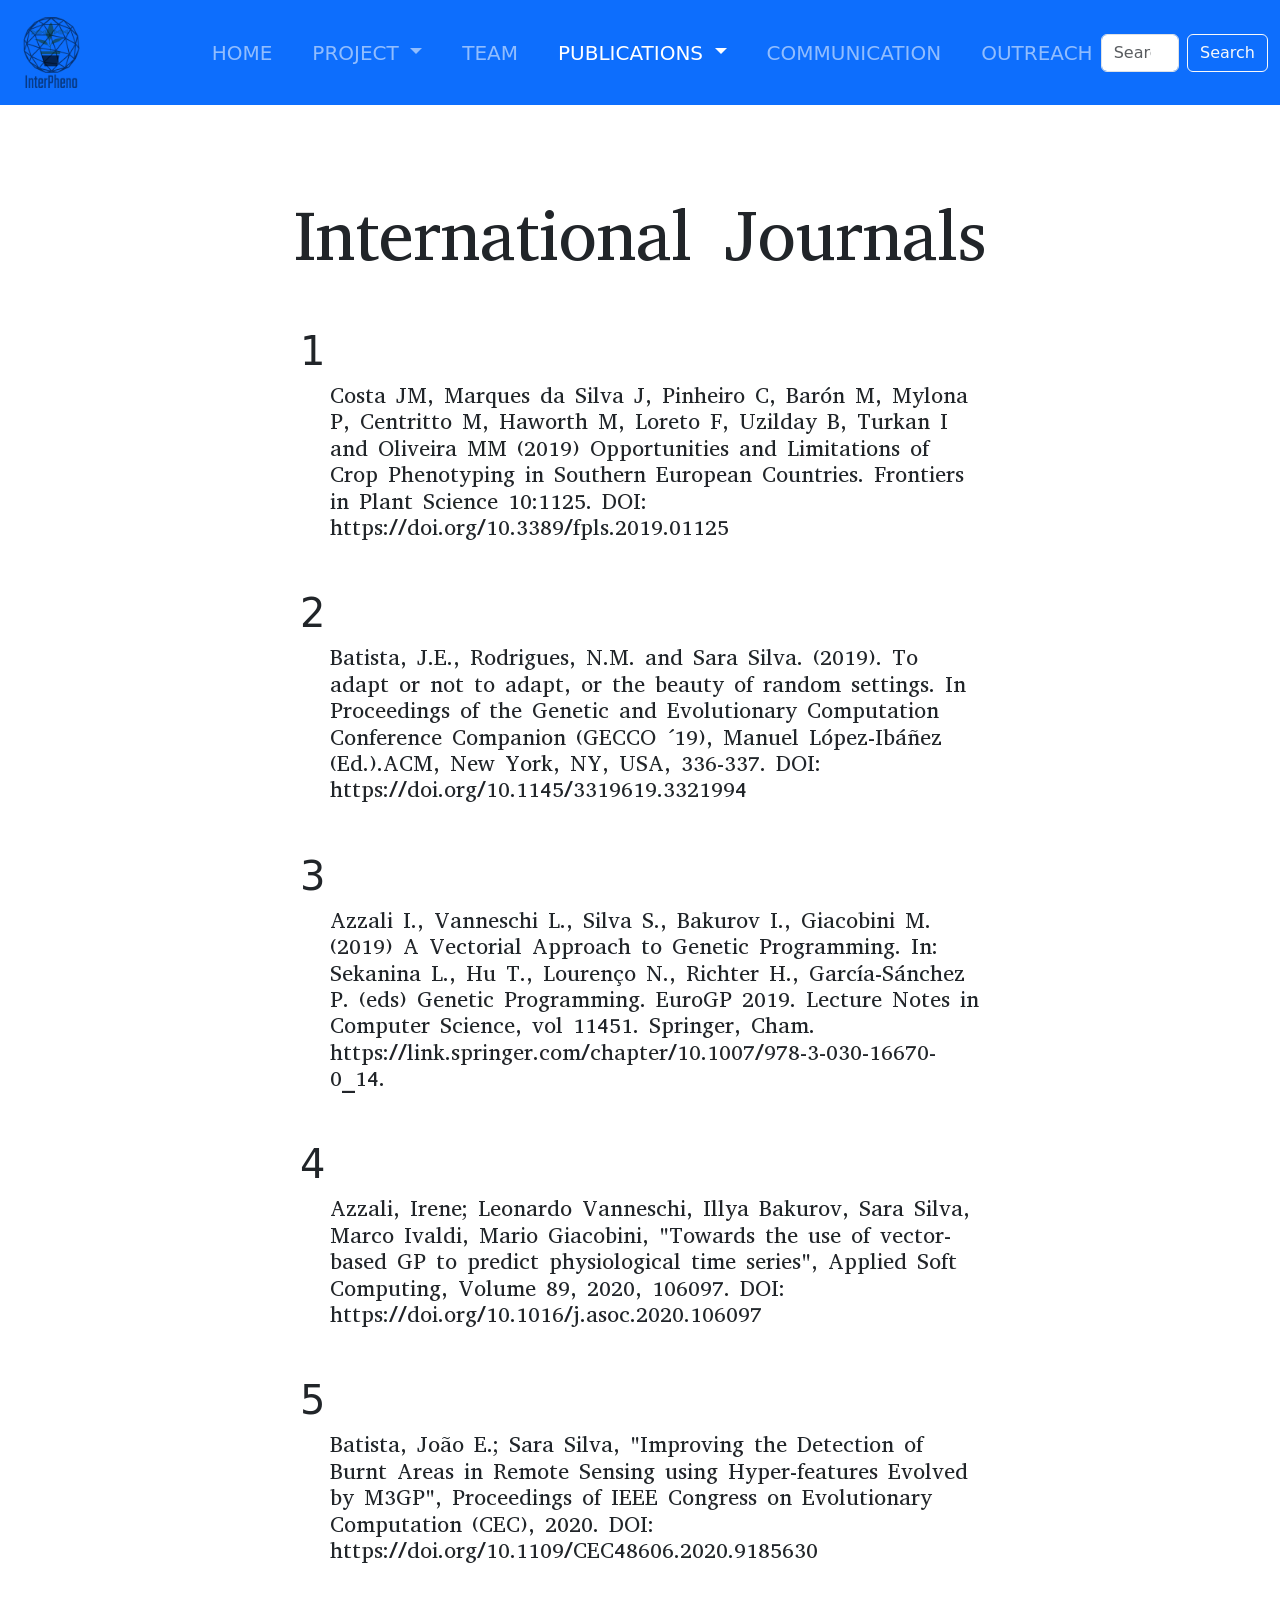
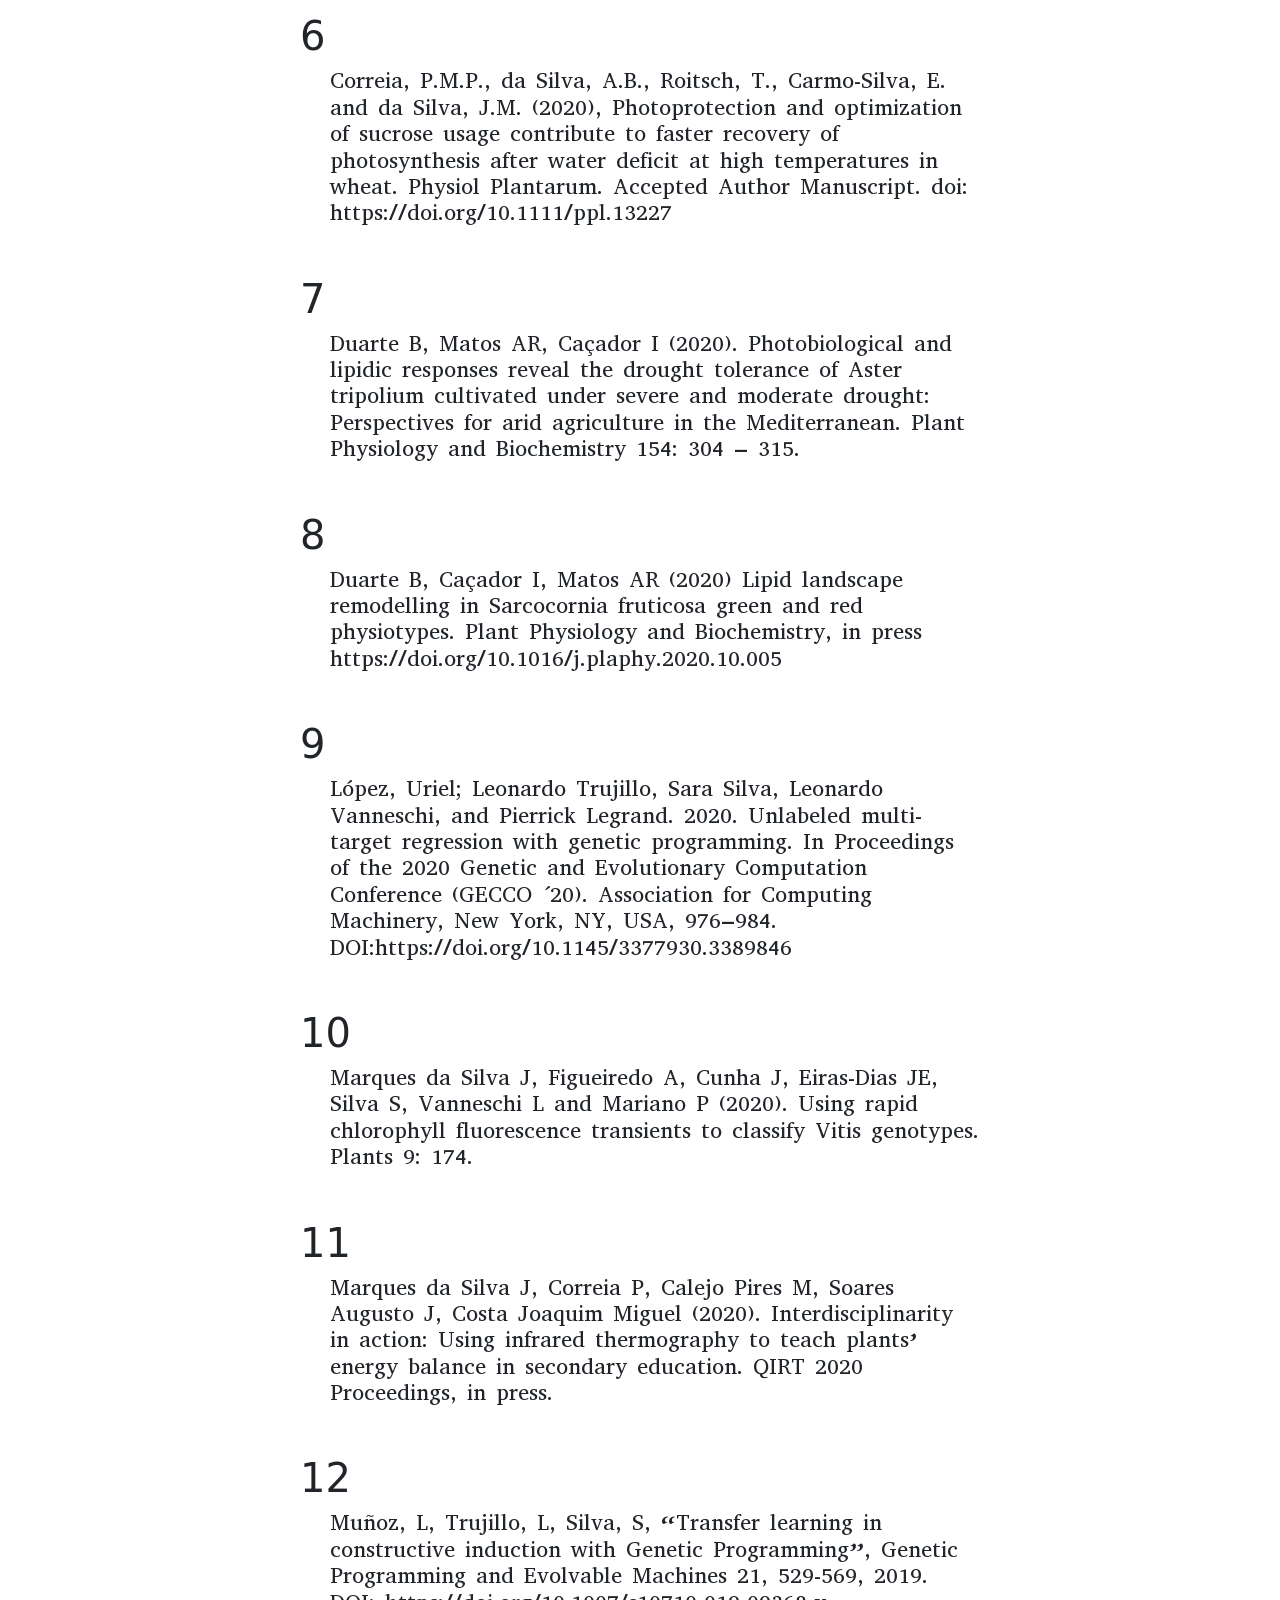
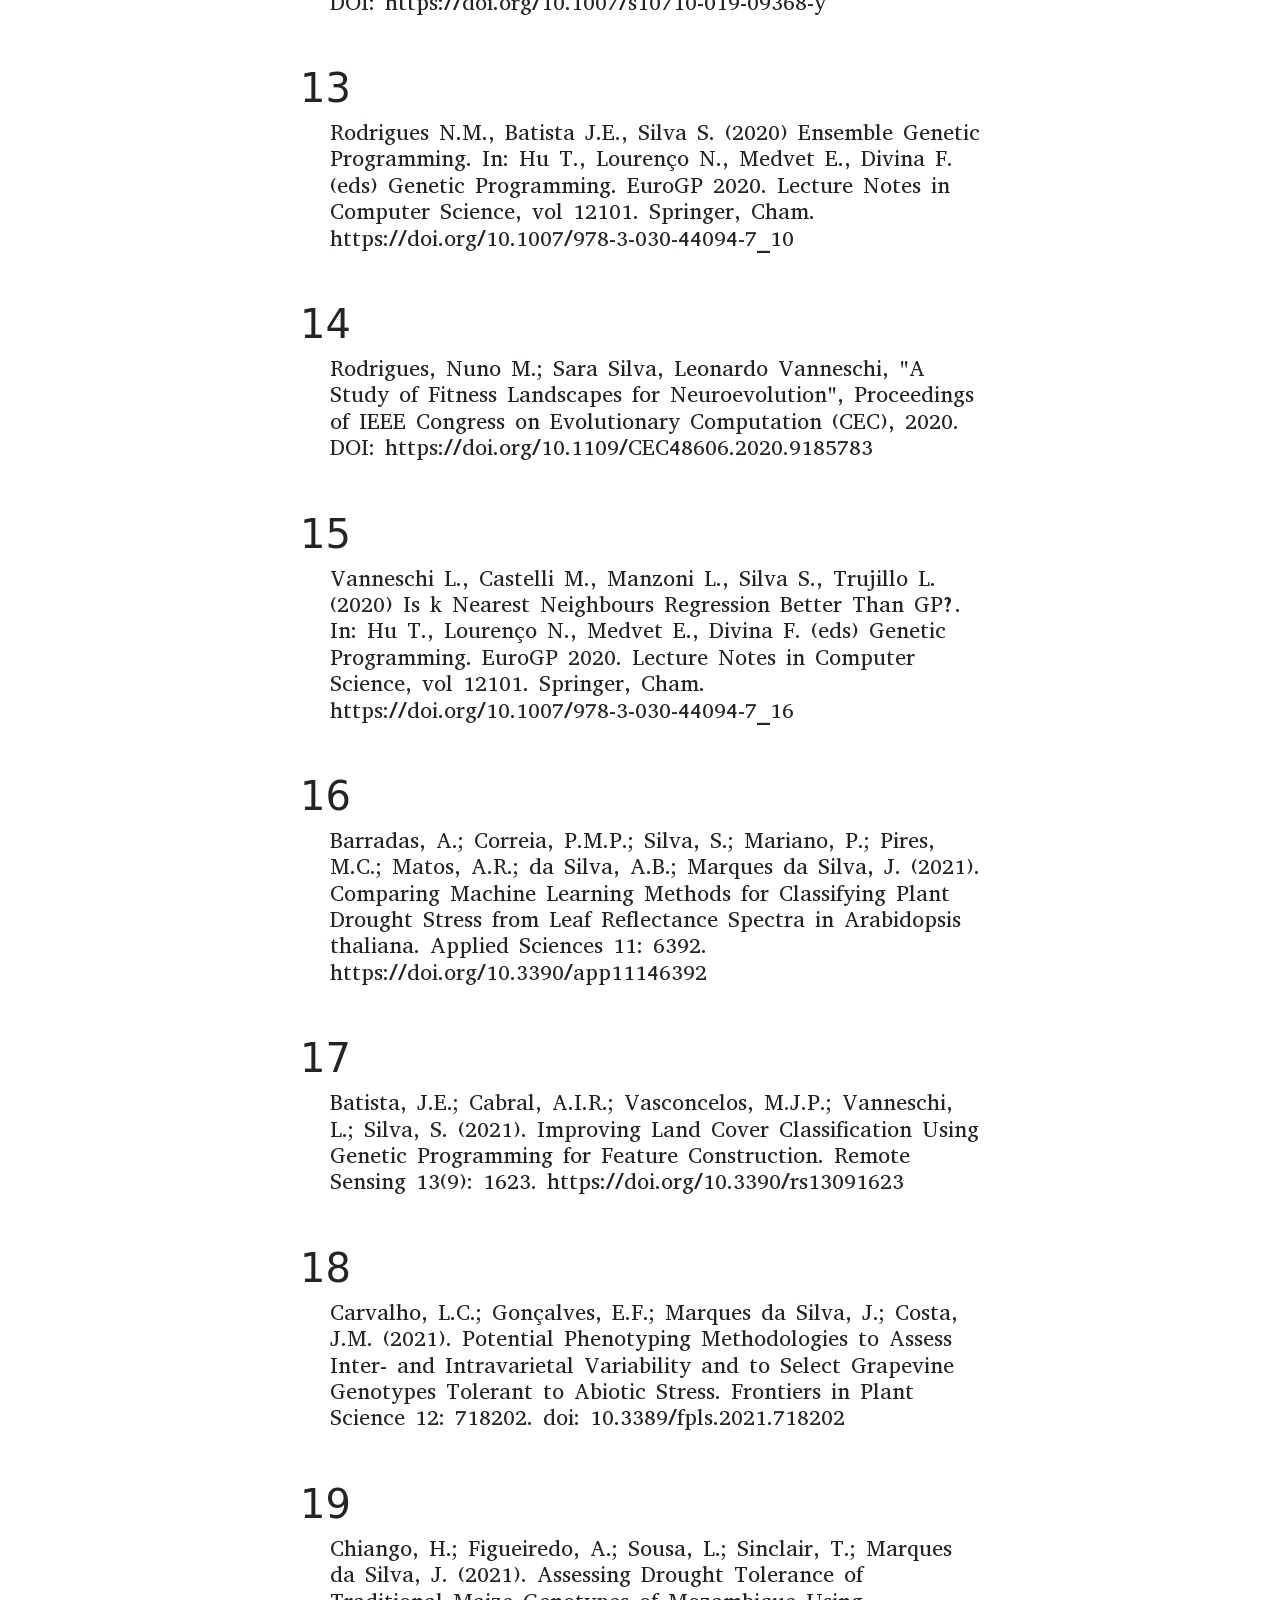
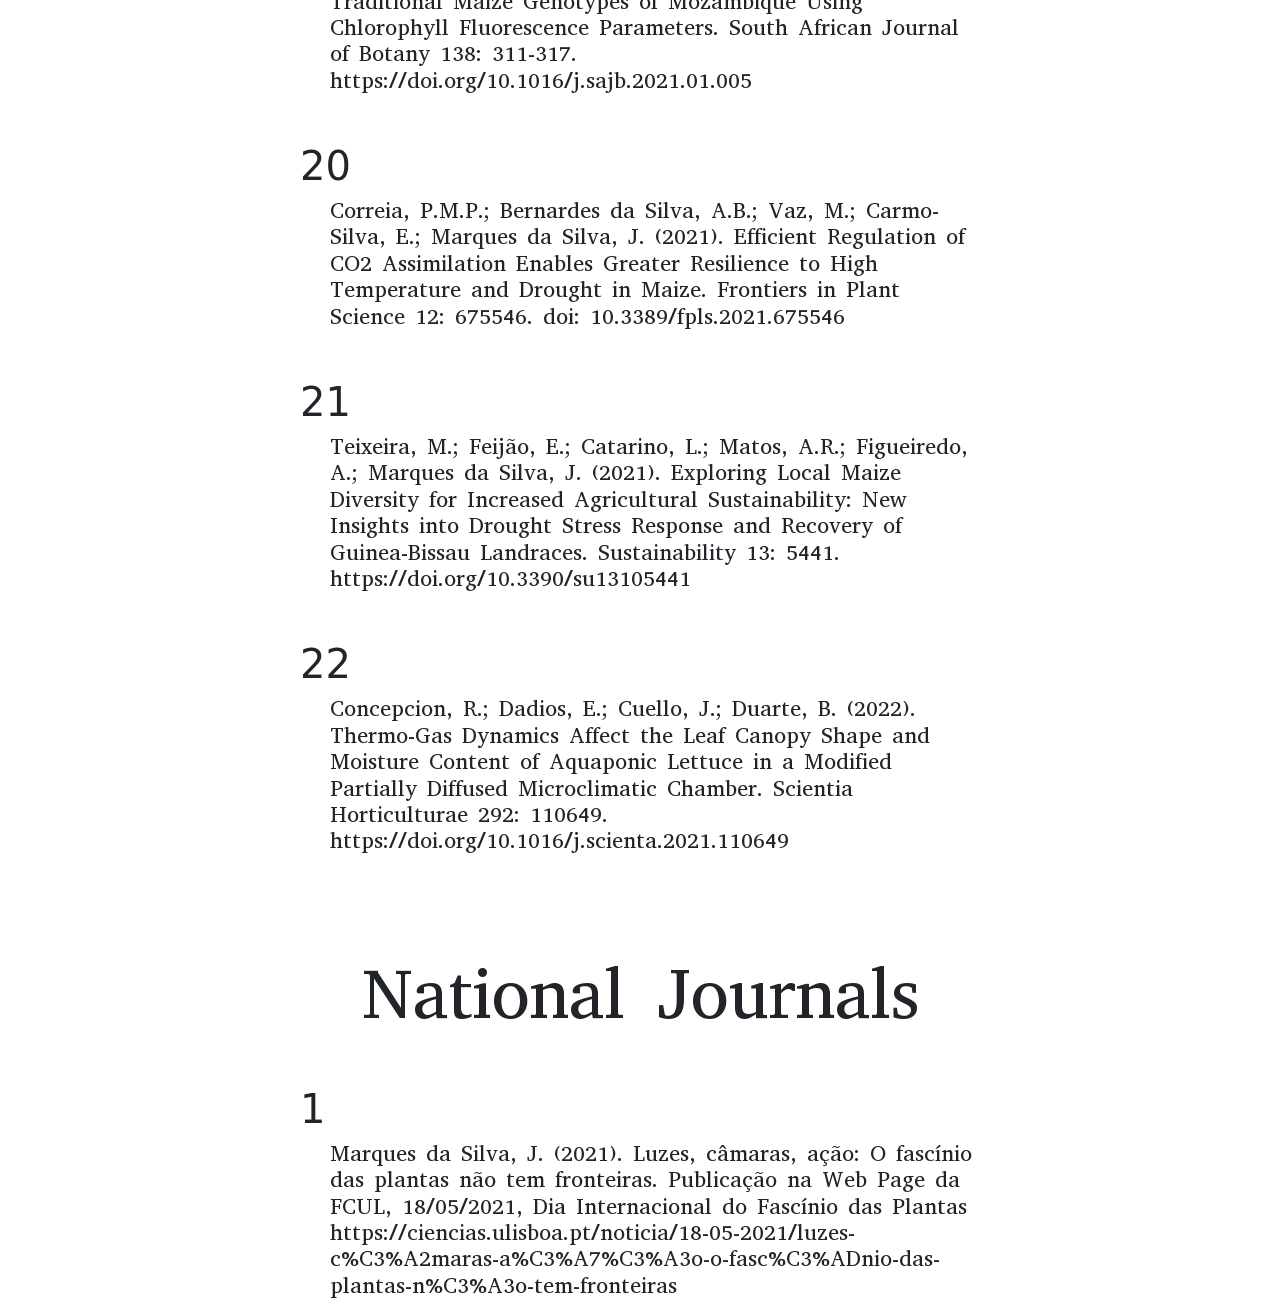
<file: fcul/papers.html>
<!DOCTYPE html>
<html lang="en">
<head>
    <meta charset="UTF-8">
    <meta http-equiv="X-UA-Compatible" content="IE=edge">
    <meta name="viewport" content="width=device-width, initial-scale=1.0">

    <!--Bootstrap-->
    <link href="https://cdn.jsdelivr.net/npm/bootstrap@5.1.3/dist/css/bootstrap.min.css" rel="stylesheet" integrity="sha384-1BmE4kWBq78iYhFldvKuhfTAU6auU8tT94WrHftjDbrCEXSU1oBoqyl2QvZ6jIW3"crossorigin="anonymous">
    <script src="https://cdn.jsdelivr.net/npm/bootstrap@5.1.3/dist/js/bootstrap.bundle.min.js" integrity="sha384-ka7Sk0Gln4gmtz2MlQnikT1wXgYsOg+OMhuP+IlRH9sENBO0LRn5q+8nbTov4+1p" crossorigin="anonymous"></script>

    <!-- Font Awesome -->
    <link href="https://cdnjs.cloudflare.com/ajax/libs/font-awesome/6.0.0/css/all.min.css" rel="stylesheet"/>

    <!-- Google Fonts -->
    <link href="https://fonts.googleapis.com/css?family=Roboto:300,400,500,700&display=swap" rel="stylesheet"/>

    <!--Main css-->
    <link href="../fcul/css/main.css" rel="stylesheet" type="text/css">

  
    
    <title>Papers</title>
        <!--9 agosto 2022, Afonso Monteiro Silva-->
        <nav class="navbar navbar-expand-lg navbar-dark bg-primary ">
            <div class="container-fluid">
              <a class="navbar-brand " href="#"><img src="../fcul/img/Interpheno.png" alt="Interpheno logotipo"   width="45%" height="45%"></a>
              <button class="navbar-toggler" type="button" data-bs-toggle="collapse" data-bs-target="#navbarSupportedContent" aria-controls="navbarSupportedContent" aria-expanded="false" aria-label="Toggle navigation">
                <span class="navbar-toggler-icon"></span>
              </button>
              <div class="collapse navbar-collapse" id="navbarSupportedContent">
                <ul class="navbar-nav me-auto mb-2 mb-lg-0 hstack gap-4   ">
                  <li class="nav-item">
                    <a class="nav-link " aria-current="page" href="index.html">HOME</a>
                  </li>
                 
                  <li class="nav-item dropdown">
                    <a class="nav-link dropdown-toggle" href="#" id="navbarDropdown" role="button" data-bs-toggle="dropdown" aria-expanded="false">
                      PROJECT
                    </a>
                    <ul class="dropdown-menu" aria-labelledby="navbarDropdown">
                      <li><a class="dropdown-item" href="#">Summary</a></li>
                      <li><a class="dropdown-item" href="#">Plant Material</a></li>
                      <li><a class="dropdown-item" href="#">Optical Techniques</a></li>
                      <li><a class="dropdown-item" href="#">Experiments</a></li>
                      <li><a class="dropdown-item" href="#">AI Algorhitms</a></li>
                      <li><a class="dropdown-item" href="#">Prototype</a></li>
                      <li><a class="dropdown-item" href="#">Testing</a></li>
                    </ul>
                  </li>
    
                  <li class="nav-item">
                    <a class="nav-link" href="team.html">TEAM</a>
                  </li>
    
                  <li class="nav-item dropdown">
                    <a class="nav-link dropdown-toggle active" href="#" id="navbarDropdown" role="button" data-bs-toggle="dropdown" aria-expanded="false">
                      PUBLICATIONS
                    </a>
                    <ul class="dropdown-menu" aria-labelledby="navbarDropdown">
                      <li><a class="dropdown-item active" href="Papers.html">Papers</a></li>
                      <li><a class="dropdown-item" href="thesis.html">Thesis</a></li>
                      
                    </ul>
                  </li>
    
                  <li class="nav-item">
                    <a class="nav-link "  href="communitcation.html">COMMUNICATION    </a>
                  </li>
                  <li class="nav-item">
                    <a class="nav-link "  href="outreach.html">OUTREACH  </a>
                  </li>
                </ul>
                <form class="d-flex">
                  <input class="form-control me-2" type="search" placeholder="Search" aria-label="Search">
                  <button class="btn btn-outline-light" type="submit">Search</button>
                </form>
              </div>
            </div>
          </nav>
    <!--Final da Navbar-->

    <!--Papers-->


      <!--Categoria1-->
        <h1 class="categoria-title">International Journals</h1>
      <!--Categoria1-->



          <!--Paper 1-->
      <div class="container-fluid ">
        <div class="row ">
          <div class="col-sm-12 publication-col ">
            <h1 class="publication-title">1</h1>
            <h1 class="publication-text"> Costa JM, Marques da Silva J, Pinheiro C, Barón M, Mylona P, Centritto M, Haworth M, Loreto F, Uzilday B, Turkan I and Oliveira MM (2019) Opportunities and Limitations of Crop Phenotyping in Southern European Countries. Frontiers in Plant Science 10:1125. DOI: https://doi.org/10.3389/fpls.2019.01125</h1>
          </div> 
        </div>
      </div>
          <!--Paper 1-->
        
      
      
         <!--Paper 2-->
      <div class="container-fluid ">
        <div class="row ">
          <div class="col-sm-12 publication-col ">
            <h1 class="publication-title">2</h1>
            <h1 class="publication-text"> Batista, J.E., Rodrigues, N.M. and Sara Silva. (2019). To adapt or not to adapt, or the beauty of random settings. In Proceedings of the Genetic and Evolutionary Computation Conference Companion (GECCO ´19), Manuel López-Ibáñez (Ed.).ACM, New York, NY, USA, 336-337. DOI: https://doi.org/10.1145/3319619.3321994</h1>
          </div> 
        </div>
        
      </div>
       <!--Paper 2-->



       <!--Paper 3-->
      <div class="container-fluid ">
        <div class="row ">
          <div class="col-sm-12 publication-col ">
            <h1 class="publication-title">3</h1>
            <h1 class="publication-text">Azzali I., Vanneschi L., Silva S., Bakurov I., Giacobini M. (2019) A Vectorial Approach to Genetic Programming. In: Sekanina L., Hu T., Lourenço N., Richter H., García-Sánchez P. (eds) Genetic Programming. EuroGP 2019. Lecture Notes in Computer Science, vol 11451. Springer, Cham. https://link.springer.com/chapter/10.1007/978-3-030-16670-0_14.</h1>
          </div> 
        </div>
      </div>
      <!--Paper 3-->

       <!--Paper 4-->
       <div class="container-fluid ">
        <div class="row ">
          <div class="col-sm-12 publication-col ">
            <h1 class="publication-title">4</h1>
            <h1 class="publication-text">Azzali, Irene; Leonardo Vanneschi, Illya Bakurov, Sara Silva, Marco Ivaldi, Mario Giacobini, "Towards the use of vector-based GP to predict physiological time series", Applied Soft Computing, Volume 89, 2020, 106097. DOI: https://doi.org/10.1016/j.asoc.2020.106097</h1>
          </div> 
        </div>
      </div>
      <!--Paper 4-->


       <!--Paper 5-->
       <div class="container-fluid ">
        <div class="row ">
          <div class="col-sm-12 publication-col ">
            <h1 class="publication-title">5</h1>
            <h1 class="publication-text">Batista, João E.; Sara Silva, "Improving the Detection of Burnt Areas in Remote Sensing using Hyper-features Evolved by M3GP", Proceedings of IEEE Congress on Evolutionary Computation (CEC), 2020. DOI: https://doi.org/10.1109/CEC48606.2020.9185630</h1>
          </div> 
        </div>
      </div>
      <!--Paper 5-->


       <!--Paper 6-->
       <div class="container-fluid ">
        <div class="row ">
          <div class="col-sm-12 publication-col ">
            <h1 class="publication-title">6</h1>
            <h1 class="publication-text">Correia, P.M.P., da Silva, A.B., Roitsch, T., Carmo-Silva, E. and da Silva, J.M. (2020), Photoprotection and optimization of sucrose usage contribute to faster recovery of photosynthesis after water deficit at high temperatures in wheat. Physiol Plantarum. Accepted Author Manuscript. doi: https://doi.org/10.1111/ppl.13227</h1>
          </div> 
        </div>
      </div>
      <!--Paper 6-->



      <!--Paper 7-->
      <div class="container-fluid ">
        <div class="row ">
          <div class="col-sm-12 publication-col ">
            <h1 class="publication-title">7</h1>
            <h1 class="publication-text">Duarte B, Matos AR, Caçador I (2020). Photobiological and lipidic responses reveal the drought tolerance of Aster tripolium cultivated under severe and moderate drought: Perspectives for arid agriculture in the Mediterranean. Plant Physiology and Biochemistry 154: 304 – 315.</h1>
          </div> 
        </div>
      </div>
      <!--Paper 7-->



      <!--Paper 8-->
      <div class="container-fluid ">
        <div class="row ">
          <div class="col-sm-12 publication-col ">
            <h1 class="publication-title">8</h1>
            <h1 class="publication-text">Duarte B, Caçador I, Matos AR (2020) Lipid landscape remodelling in Sarcocornia fruticosa green and red physiotypes. Plant Physiology and Biochemistry, in press https://doi.org/10.1016/j.plaphy.2020.10.005</h1>
          </div> 
        </div>
      </div>
      <!--Paper 8-->

      <!--Paper 9-->
      <div class="container-fluid ">
        <div class="row ">
          <div class="col-sm-12 publication-col ">
            <h1 class="publication-title">9</h1>
            <h1 class="publication-text">López, Uriel; Leonardo Trujillo, Sara Silva, Leonardo Vanneschi, and Pierrick Legrand. 2020. Unlabeled multi-target regression with genetic programming. In Proceedings of the 2020 Genetic and Evolutionary Computation Conference (GECCO ´20). Association for Computing Machinery, New York, NY, USA, 976–984. DOI:https://doi.org/10.1145/3377930.3389846</h1>
          </div> 
        </div>
      </div>
      <!--Paper 9-->




      <!--Paper 10-->
      <div class="container-fluid ">
        <div class="row ">
          <div class="col-sm-12 publication-col ">
            <h1 class="publication-title">10</h1>
            <h1 class="publication-text">Marques da Silva J, Figueiredo A, Cunha J, Eiras-Dias JE, Silva S, Vanneschi L and Mariano P (2020). Using rapid chlorophyll fluorescence transients to classify Vitis genotypes. Plants 9: 174.</h1>
          </div> 
        </div>
      </div>
      <!--Paper 10-->

      <!--Paper 11-->
      <div class="container-fluid ">
        <div class="row ">
          <div class="col-sm-12 publication-col ">
            <h1 class="publication-title">11</h1>
            <h1 class="publication-text">Marques da Silva J, Correia P, Calejo Pires M, Soares Augusto J, Costa Joaquim Miguel (2020). Interdisciplinarity in action: Using infrared thermography to teach plants’ energy balance in secondary education. QIRT 2020 Proceedings, in press.</h1>
          </div> 
        </div>
      </div>
      <!--Paper 11-->

      <!--Paper 12-->
      <div class="container-fluid ">
        <div class="row ">
          <div class="col-sm-12 publication-col ">
            <h1 class="publication-title">12</h1>
            <h1 class="publication-text">Muñoz, L, Trujillo, L, Silva, S, “Transfer learning in constructive induction with Genetic Programming”, Genetic Programming and Evolvable Machines 21, 529-569, 2019. DOI: https://doi.org/10.1007/s10710-019-09368-y</h1>
          </div> 
        </div>
      </div>
      <!--Paper 12-->



      <!--Paper 13-->
      <div class="container-fluid ">
        <div class="row ">
          <div class="col-sm-12 publication-col ">
            <h1 class="publication-title">13</h1>
            <h1 class="publication-text">Rodrigues N.M., Batista J.E., Silva S. (2020) Ensemble Genetic Programming. In: Hu T., Lourenço N., Medvet E., Divina F. (eds) Genetic Programming. EuroGP 2020. Lecture Notes in Computer Science, vol 12101. Springer, Cham. https://doi.org/10.1007/978-3-030-44094-7_10</h1>
          </div> 
        </div>
      </div>
      <!--Paper 13-->



      <!--Paper 14-->
      <div class="container-fluid ">
        <div class="row ">
          <div class="col-sm-12 publication-col ">
            <h1 class="publication-title">14</h1>
            <h1 class="publication-text">Rodrigues, Nuno M.; Sara Silva, Leonardo Vanneschi, "A Study of Fitness Landscapes for Neuroevolution", Proceedings of IEEE Congress on Evolutionary Computation (CEC), 2020. DOI: https://doi.org/10.1109/CEC48606.2020.9185783</h1>
          </div> 
        </div>
      </div>
      <!--Paper 14-->




      <!--Paper 15-->
      <div class="container-fluid ">
        <div class="row ">
          <div class="col-sm-12 publication-col ">
            <h1 class="publication-title">15</h1>
            <h1 class="publication-text">Vanneschi L., Castelli M., Manzoni L., Silva S., Trujillo L. (2020) Is k Nearest Neighbours Regression Better Than GP?. In: Hu T., Lourenço N., Medvet E., Divina F. (eds) Genetic Programming. EuroGP 2020. Lecture Notes in Computer Science, vol 12101. Springer, Cham. https://doi.org/10.1007/978-3-030-44094-7_16</h1>
          </div> 
        </div>
      </div>
      <!--Paper 15-->




      <!--Paper 16-->
      <div class="container-fluid ">
        <div class="row ">
          <div class="col-sm-12 publication-col ">
            <h1 class="publication-title">16</h1>
            <h1 class="publication-text">Barradas, A.; Correia, P.M.P.; Silva, S.; Mariano, P.; Pires, M.C.; Matos, A.R.; da Silva, A.B.; Marques da Silva, J. (2021). Comparing Machine Learning Methods for Classifying
              Plant Drought Stress from Leaf Reflectance Spectra in Arabidopsis thaliana. Applied Sciences 11: 6392. https://doi.org/10.3390/app11146392</h1>
          </div> 
        </div>
      </div>
      <!--Paper 16-->
    





      
      <!--Paper 17-->
      <div class="container-fluid ">
        <div class="row ">
          <div class="col-sm-12 publication-col ">
            <h1 class="publication-title">17</h1>
            <h1 class="publication-text">Batista, J.E.; Cabral, A.I.R.; Vasconcelos, M.J.P.; Vanneschi, L.; Silva, S. (2021). Improving Land Cover Classification Using Genetic Programming for Feature Construction. Remote Sensing 13(9): 1623. https://doi.org/10.3390/rs13091623</h1>
          </div> 
        </div>
      </div>
      <!--Paper 17-->




      
      <!--Paper 18-->
      <div class="container-fluid ">
        <div class="row ">
          <div class="col-sm-12 publication-col ">
            <h1 class="publication-title">18</h1>
            <h1 class="publication-text">Carvalho, L.C.; Gonçalves, E.F.; Marques da Silva, J.; Costa, J.M. (2021). Potential Phenotyping Methodologies to Assess Inter- and Intravarietal Variability and to Select Grapevine Genotypes Tolerant to Abiotic Stress. Frontiers in Plant Science 12: 718202. doi: 10.3389/fpls.2021.718202</h1>
          </div> 
        </div>
      </div>
      <!--Paper 18-->



      
      <!--Paper 19-->
      <div class="container-fluid ">
        <div class="row ">
          <div class="col-sm-12 publication-col ">
            <h1 class="publication-title">19</h1>
            <h1 class="publication-text">Chiango, H.; Figueiredo, A.; Sousa, L.; Sinclair, T.; Marques da Silva, J. (2021). Assessing Drought Tolerance of Traditional Maize Genotypes of Mozambique Using Chlorophyll Fluorescence Parameters. South African Journal of Botany 138: 311-317. https://doi.org/10.1016/j.sajb.2021.01.005</h1>
          </div> 
        </div>
      </div>
      <!--Paper 19-->



      
      <!--Paper 20-->
      <div class="container-fluid ">
        <div class="row ">
          <div class="col-sm-12 publication-col ">
            <h1 class="publication-title">20</h1>
            <h1 class="publication-text">Correia, P.M.P.; Bernardes da Silva, A.B.; Vaz, M.; Carmo-Silva, E.; Marques da Silva, J. (2021). Efficient Regulation of CO2 Assimilation Enables Greater Resilience to High Temperature and Drought in Maize. Frontiers in Plant Science 12: 675546. doi: 10.3389/fpls.2021.675546</h1>
          </div> 
        </div>
      </div>
      <!--Paper 20-->



      
      <!--Paper 21-->
      <div class="container-fluid ">
        <div class="row ">
          <div class="col-sm-12 publication-col ">
            <h1 class="publication-title">21</h1>
            <h1 class="publication-text">Teixeira, M.; Feijão, E.; Catarino, L.; Matos, A.R.; Figueiredo, A.; Marques da Silva, J. (2021). Exploring Local Maize Diversity for Increased Agricultural Sustainability: New Insights into Drought Stress Response and Recovery of Guinea-Bissau Landraces. Sustainability 13: 5441. https://doi.org/10.3390/su13105441</h1>
          </div> 
        </div>
      </div>
      <!--Paper 21-->



      <!--Paper 22-->
      <div class="container-fluid ">
        <div class="row ">
          <div class="col-sm-12 publication-col ">
            <h1 class="publication-title">22</h1>
            <h1 class="publication-text">Concepcion, R.; Dadios, E.; Cuello, J.; Duarte, B. (2022). Thermo-Gas Dynamics Affect the Leaf Canopy Shape and Moisture Content of Aquaponic Lettuce in a Modified Partially Diffused Microclimatic Chamber. Scientia Horticulturae 292: 110649. https://doi.org/10.1016/j.scienta.2021.110649</h1>
          </div> 
        </div>
      </div>
      <!--Paper 22-->



        <!--Categoria1-->
        <h1 class="categoria-title">National Journals</h1>
      <!--Categoria1-->

       <!--Paper 1-->
       <div class="container-fluid ">
        <div class="row ">
          <div class="col-sm-12 publication-col ">
            <h1 class="publication-title">1</h1>
            <h1 class="publication-text">Marques da Silva, J. (2021). Luzes, câmaras, ação: O fascínio das plantas não tem fronteiras. Publicação na Web Page da FCUL, 18/05/2021, Dia Internacional do Fascínio das Plantas

              https://ciencias.ulisboa.pt/noticia/18-05-2021/luzes-c%C3%A2maras-a%C3%A7%C3%A3o-o-fasc%C3%ADnio-das-plantas-n%C3%A3o-tem-fronteiras</h1>
          </div> 
        </div>
      </div>
      <!--Paper 1-->


    
    

 
    <!--Final de Papers-->
    
</head>
</file>
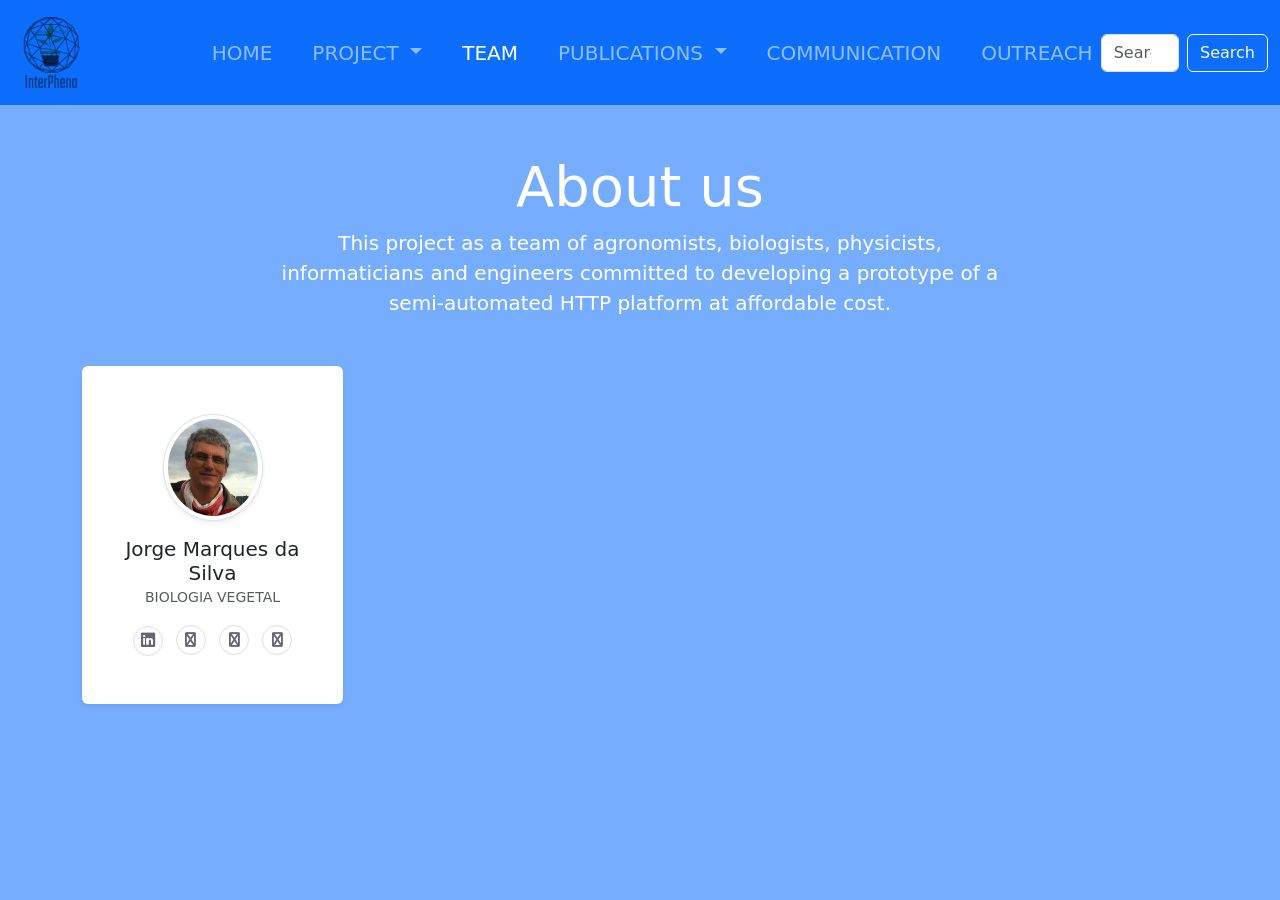
<file: fcul/team.html>
<!DOCTYPE html>
<html lang="en">
<head>
    <meta charset="UTF-8">
    <meta http-equiv="X-UA-Compatible" content="IE=edge">
    <meta name="viewport" content="width=device-width, initial-scale=1.0">

    <!--Bootstrap-->
    <link href="https://cdn.jsdelivr.net/npm/bootstrap@5.1.3/dist/css/bootstrap.min.css" rel="stylesheet" integrity="sha384-1BmE4kWBq78iYhFldvKuhfTAU6auU8tT94WrHftjDbrCEXSU1oBoqyl2QvZ6jIW3"crossorigin="anonymous">
    <script src="https://cdn.jsdelivr.net/npm/bootstrap@5.1.3/dist/js/bootstrap.bundle.min.js" integrity="sha384-ka7Sk0Gln4gmtz2MlQnikT1wXgYsOg+OMhuP+IlRH9sENBO0LRn5q+8nbTov4+1p" crossorigin="anonymous"></script>

    <!-- Font Awesome -->
    <link href="https://cdnjs.cloudflare.com/ajax/libs/font-awesome/6.0.0/css/all.min.css" rel="stylesheet"/>

    <!-- Google Fonts -->
    <link href="https://fonts.googleapis.com/css?family=Roboto:300,400,500,700&display=swap" rel="stylesheet"/>

    <!--Main css-->
    <link href="../fcul/css/main.css" rel="stylesheet" type="text/css">

    <title>Team</title>
  
</head>
<body class="azul">
   

        <!--9 agosto 2022, Afonso Monteiro Silva-->
        <nav class="navbar navbar-expand-lg navbar-dark bg-primary ">
            <div class="container-fluid">
              <a class="navbar-brand " href="#"><img src="../fcul/img/Interpheno.png" alt="Interpheno logotipo"   width="45%" height="45%"></a>
              <button class="navbar-toggler" type="button" data-bs-toggle="collapse" data-bs-target="#navbarSupportedContent" aria-controls="navbarSupportedContent" aria-expanded="false" aria-label="Toggle navigation">
                <span class="navbar-toggler-icon"></span>
              </button>
              <div class="collapse navbar-collapse" id="navbarSupportedContent">
                <ul class="navbar-nav me-auto mb-2 mb-lg-0 hstack gap-4   ">
                  <li class="nav-item">
                    <a class="nav-link " aria-current="page" href="index.html">HOME</a>
                  </li>
                 
                  <li class="nav-item dropdown">
                    <a class="nav-link dropdown-toggle" href="#" id="navbarDropdown" role="button" data-bs-toggle="dropdown" aria-expanded="false">
                      PROJECT
                    </a>
                    <ul class="dropdown-menu" aria-labelledby="navbarDropdown">
                      <li><a class="dropdown-item" href="#">Summary</a></li>
                      <li><a class="dropdown-item" href="#">Plant Material</a></li>
                      <li><a class="dropdown-item" href="#">Optical Techniques</a></li>
                      <li><a class="dropdown-item" href="#">Experiments</a></li>
                      <li><a class="dropdown-item" href="#">AI Algorhitms</a></li>
                      <li><a class="dropdown-item" href="#">Prototype</a></li>
                      <li><a class="dropdown-item" href="#">Testing</a></li>
                    </ul>
                  </li>
    
                  <li class="nav-item">
                    <a class="nav-link active" href="team.html">TEAM</a>
                  </li>
    
                  <li class="nav-item dropdown">
                    <a class="nav-link dropdown-toggle " href="#" id="navbarDropdown" role="button" data-bs-toggle="dropdown" aria-expanded="false">
                      PUBLICATIONS
                    </a>
                    <ul class="dropdown-menu" aria-labelledby="navbarDropdown">
                      <li><a class="dropdown-item " href="Papers.html">Papers</a></li>
                      <li><a class="dropdown-item" href="thesis.html">Thesis</a></li>
                      
                    </ul>
                  </li>
    
                  <li class="nav-item">
                    <a class="nav-link  "  href="communitcation.html">COMMUNICATION    </a>
                  </li>
                  <li class="nav-item">
                    <a class="nav-link "  href="outreach.html">OUTREACH  </a>
                  </li>
                </ul>
                <form class="d-flex">
                  <input class="form-control me-2" type="search" placeholder="Search" aria-label="Search">
                  <button class="btn btn-outline-light" type="submit">Search</button>
                </form>
              </div>
            </div>
          </nav>
    <!--Final da Navbar-->



<!--TEXTO TEAMS-->

    <div class="container py-5">
        <div class="row text-center text-white">
            <div class="col-lg-8 mx-auto">
                <h1 class="display-4">About us</h1>
                <p class="lead mb-0">This project as a team of agronomists, biologists, physicists, informaticians and engineers committed to developing a prototype of a semi-automated HTTP platform at affordable cost.</p>
              
              
            </div>
        </div>
    </div>
<!--TEXTO TEAMS-->
    
    
    <div class="container">
        <div class="row text-center">
    
            <!-- Team item -->
            <div class="col-xl-3 col-sm-6 mb-5">
                <div class="bg-white rounded shadow-sm py-5 px-4"><img src="../fcul/img/staff_jorgeS.jfif" alt="" width="100" class="img-fluid rounded-circle mb-3 img-thumbnail shadow-sm">
                    <h5 class="mb-0">Jorge Marques da Silva</h5><span class="small text-uppercase text-muted">Biologia Vegetal</span>
                    <ul class="social mb-0 list-inline mt-3">
                        <li class="list-inline-item"><a href="https://pt.linkedin.com/in/jorge-marques-da-silva-b357126" class="social-link"><i class="bi bi-linkedin"></i></a></li>
                        <li class="list-inline-item"><a href="#" class="social-link"><i class="fa fa-twitter"></i></a></li>
                        <li class="list-inline-item"><a href="#" class="social-link"><i class="fa fa-instagram"></i></a></li>
                        <li class="list-inline-item"><a href="#" class="social-link"><i class="fa fa-linkedin"></i></a></li>
                    </ul>
                </div>
            </div>

            <!-- ITEMFEnd -->
    
            


</body>
</html>
</file>
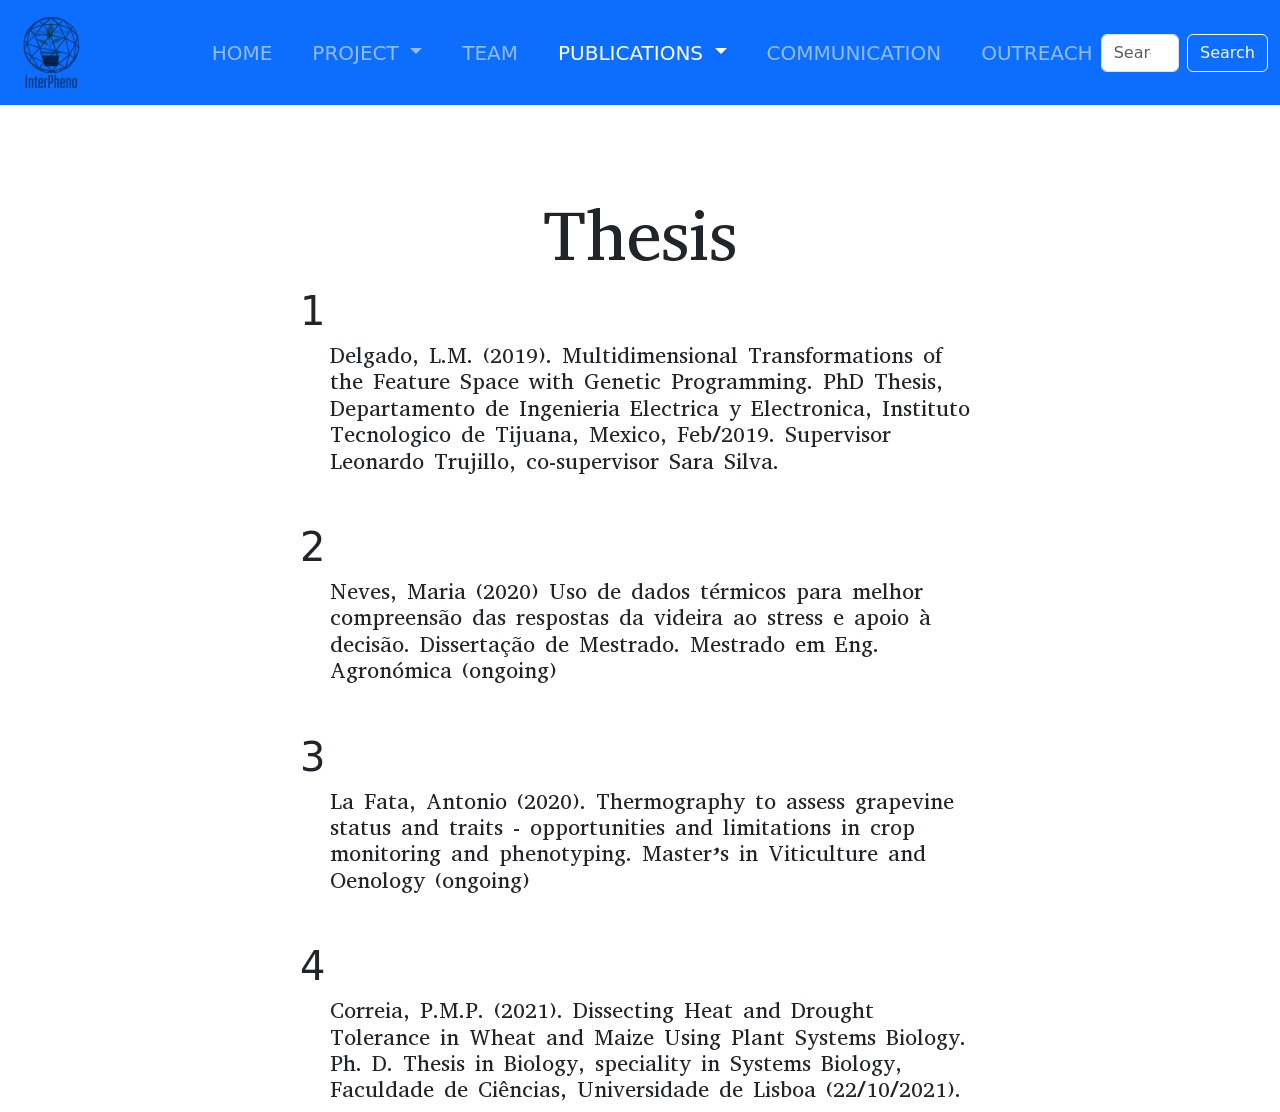
<file: fcul/thesis.html>
<!DOCTYPE html>
<html lang="en">
<head>
    <meta charset="UTF-8">
    <meta http-equiv="X-UA-Compatible" content="IE=edge">
    <meta name="viewport" content="width=device-width, initial-scale=1.0">

    <!--Bootstrap-->
    <link href="https://cdn.jsdelivr.net/npm/bootstrap@5.1.3/dist/css/bootstrap.min.css" rel="stylesheet" integrity="sha384-1BmE4kWBq78iYhFldvKuhfTAU6auU8tT94WrHftjDbrCEXSU1oBoqyl2QvZ6jIW3"crossorigin="anonymous">
    <script src="https://cdn.jsdelivr.net/npm/bootstrap@5.1.3/dist/js/bootstrap.bundle.min.js" integrity="sha384-ka7Sk0Gln4gmtz2MlQnikT1wXgYsOg+OMhuP+IlRH9sENBO0LRn5q+8nbTov4+1p" crossorigin="anonymous"></script>

    <!-- Font Awesome -->
    <link href="https://cdnjs.cloudflare.com/ajax/libs/font-awesome/6.0.0/css/all.min.css" rel="stylesheet"/>

    <!-- Google Fonts -->
    <link href="https://fonts.googleapis.com/css?family=Roboto:300,400,500,700&display=swap" rel="stylesheet"/>

    <!--Main css-->
    <link href="../fcul/css/main.css" rel="stylesheet" type="text/css">

  
    
    <title>Communications</title>
        <!--9 agosto 2022, Afonso Monteiro Silva-->
        <nav class="navbar navbar-expand-lg navbar-dark bg-primary ">
            <div class="container-fluid">
              <a class="navbar-brand " href="#"><img src="../fcul/img/Interpheno.png" alt="Interpheno logotipo"   width="45%" height="45%"></a>
              <button class="navbar-toggler" type="button" data-bs-toggle="collapse" data-bs-target="#navbarSupportedContent" aria-controls="navbarSupportedContent" aria-expanded="false" aria-label="Toggle navigation">
                <span class="navbar-toggler-icon"></span>
              </button>
              <div class="collapse navbar-collapse" id="navbarSupportedContent">
                <ul class="navbar-nav me-auto mb-2 mb-lg-0 hstack gap-4   ">
                  <li class="nav-item">
                    <a class="nav-link " aria-current="page" href="index.html">HOME</a>
                  </li>
                 
                  <li class="nav-item dropdown">
                    <a class="nav-link dropdown-toggle" href="#" id="navbarDropdown" role="button" data-bs-toggle="dropdown" aria-expanded="false">
                      PROJECT
                    </a>
                    <ul class="dropdown-menu" aria-labelledby="navbarDropdown">
                      <li><a class="dropdown-item" href="#">Summary</a></li>
                      <li><a class="dropdown-item" href="#">Plant Material</a></li>
                      <li><a class="dropdown-item" href="#">Optical Techniques</a></li>
                      <li><a class="dropdown-item" href="#">Experiments</a></li>
                      <li><a class="dropdown-item" href="#">AI Algorhitms</a></li>
                      <li><a class="dropdown-item" href="#">Prototype</a></li>
                      <li><a class="dropdown-item" href="#">Testing</a></li>
                    </ul>
                  </li>
    
                  <li class="nav-item">
                    <a class="nav-link" href="team.html">TEAM</a>
                  </li>
    
                  <li class="nav-item dropdown">
                    <a class="nav-link dropdown-toggle active" href="#" id="navbarDropdown" role="button" data-bs-toggle="dropdown" aria-expanded="false">
                      PUBLICATIONS
                    </a>
                    <ul class="dropdown-menu " aria-labelledby="navbarDropdown">
                      <li><a class="dropdown-item " href="Papers.html">Papers</a></li>
                      <li><a class="dropdown-item active" href="thesis.html">Thesis</a></li>
                      
                    </ul>
                  </li>
    
                  <li class="nav-item">
                    <a class="nav-link  "  href="communitcation.html">COMMUNICATION    </a>
                  </li>
                  <li class="nav-item">
                    <a class="nav-link "  href="outreach.html">OUTREACH  </a>
                  </li>
                </ul>
                <form class="d-flex">
                  <input class="form-control me-2" type="search" placeholder="Search" aria-label="Search">
                  <button class="btn btn-outline-light" type="submit">Search</button>
                </form>
              </div>
            </div>
          </nav>
    <!--Final da Navbar-->


     <!--THESIS -->

      <!--categoria-->
      <h1 class="categoria-title">Thesis</h1>
      <!--Categoria1-->



      <!--thesis 1-->
      <div class="container-fluid ">
        <div class="row ">
          <div class="col-sm-12 publication-col ">
            <h1 class="st-publication-title">1</h1>
            <h1 class="publication-text">Delgado, L.M. (2019). Multidimensional Transformations of the Feature Space with Genetic Programming. PhD Thesis, Departamento de Ingenieria Electrica y Electronica, Instituto Tecnologico de Tijuana, Mexico, Feb/2019. Supervisor Leonardo Trujillo, co-supervisor Sara Silva.</h1>
          </div> 
        </div>
      </div>
      <!--thesis 1-->



       <!--thesis 2-->
       <div class="container-fluid ">
        <div class="row ">
          <div class="col-sm-12 publication-col ">
            <h1 class="publication-title">2</h1>
            <h1 class="publication-text">Neves, Maria (2020) Uso de dados térmicos para melhor compreensão das respostas da videira ao stress e apoio à decisão. Dissertação de Mestrado. Mestrado em Eng. Agronómica (ongoing)</h1>
          </div> 
        </div>
      </div>
      <!--thesis 2-->



        <!--thesis 3-->
        <div class="container-fluid ">
            <div class="row ">
              <div class="col-sm-12 publication-col ">
                <h1 class="publication-title">3</h1>
                <h1 class="publication-text">La Fata, Antonio (2020). Thermography to assess grapevine status and traits - opportunities and limitations in crop monitoring and phenotyping. Master’s in Viticulture and Oenology (ongoing)</h1>
              </div> 
            </div>
          </div>
          <!--thesis 3-->



            <!--thesis 4-->
        <div class="container-fluid ">
            <div class="row ">
              <div class="col-sm-12 publication-col ">
                <h1 class="publication-title">4</h1>
                <h1 class="publication-text">Correia, P.M.P. (2021). Dissecting Heat and Drought Tolerance in Wheat and Maize Using Plant Systems Biology. Ph. D. Thesis in Biology, speciality in Systems Biology, Faculdade de Ciências, Universidade de Lisboa (22/10/2021). </h1>
              </div> 
            </div>
          </div>
          <!--thesis 4-->






    <!--THESIS FINAL-->
</file>
<file: fcul/css/main.css>
@import url('https://fonts.googleapis.com/css2?family=Abyssinica+SIL&family=Kanit:wght@600&display=swap');
@import url("https://cdn.jsdelivr.net/npm/bootstrap-icons@1.9.1/font/bootstrap-icons.css");


.azul{
    height: 100%;
    background-color: #76adff    ;
}
.team-title{
    font-family: 'Lucida Sans', 'Lucida Sans Regular', 'Lucida Grande', 'Lucida Sans Unicode', Geneva, Verdana, sans-serif
}
.social-link {
    width: 30px;
    height: 30px;
    border: 1px solid #ddd;
    display: flex;
    align-items: center;
    justify-content: center;
    color: #667;
    border-radius: 50%;
    transition: all 0.3s;
    font-size: 0.9rem;
}

.social-link:hover, .social-link:focus {
    background: #ddd;
    text-decoration: none;
    color: #555;
}

.categoria-title{
    text-align: center;
    padding-top: 90px;
    font-family: 'Abyssinica SIL', serif;
    font-size: 70px;
}
.home-text{
    font-size: 100px;

    color: white;
    font-family: 'Kanit', sans-serif;
    font-size: 120px;
}

.publication-text{
    padding-left: 30px;
    font-size: 22px;
    font-family: 'Abyssinica SIL', serif;
}

.publication-col{
    padding-left: 300px;
    padding-right: 300px;
    
}

.publication-title{
    padding-top: 40px;
    
    font-size: 40px;
    font-family:'Abyssinica SIL', serif, 


}

.st-publication-title{
  
    font-size: 40px;
    font-family:'Abyssinica SIL', serif, 


}



.navbar a{
    font-size: 20px;
    
}

.altura{
    height:   700px ;
    
    
}
.home-text{
    text-align: center;
    padding-top: 180px;
}

footer{
    position: fixed;
    
    left: 0;
  bottom: 0;
  width: 100%;
}


@media only screen 
and (max-device-width : 1024px){
    .navbar-brand{
         padding-left: 200px;
    }
}
</file>
